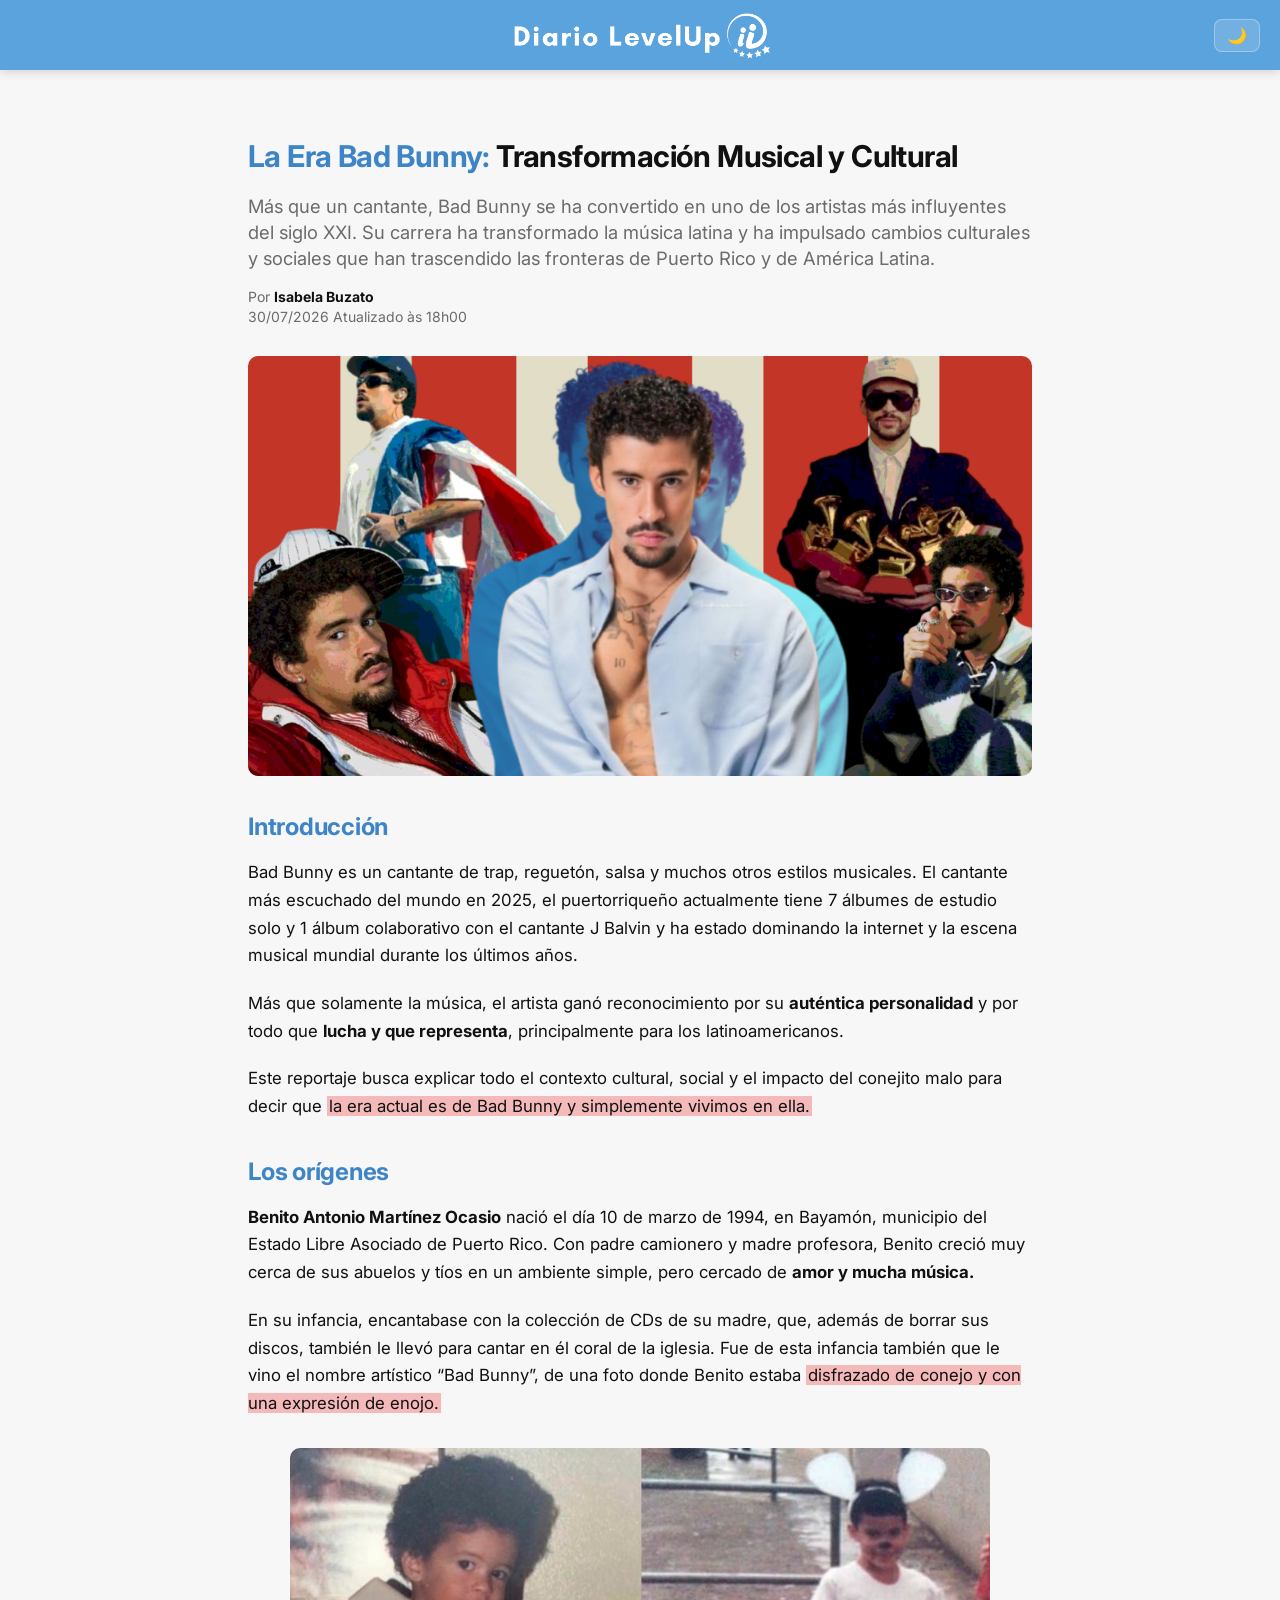
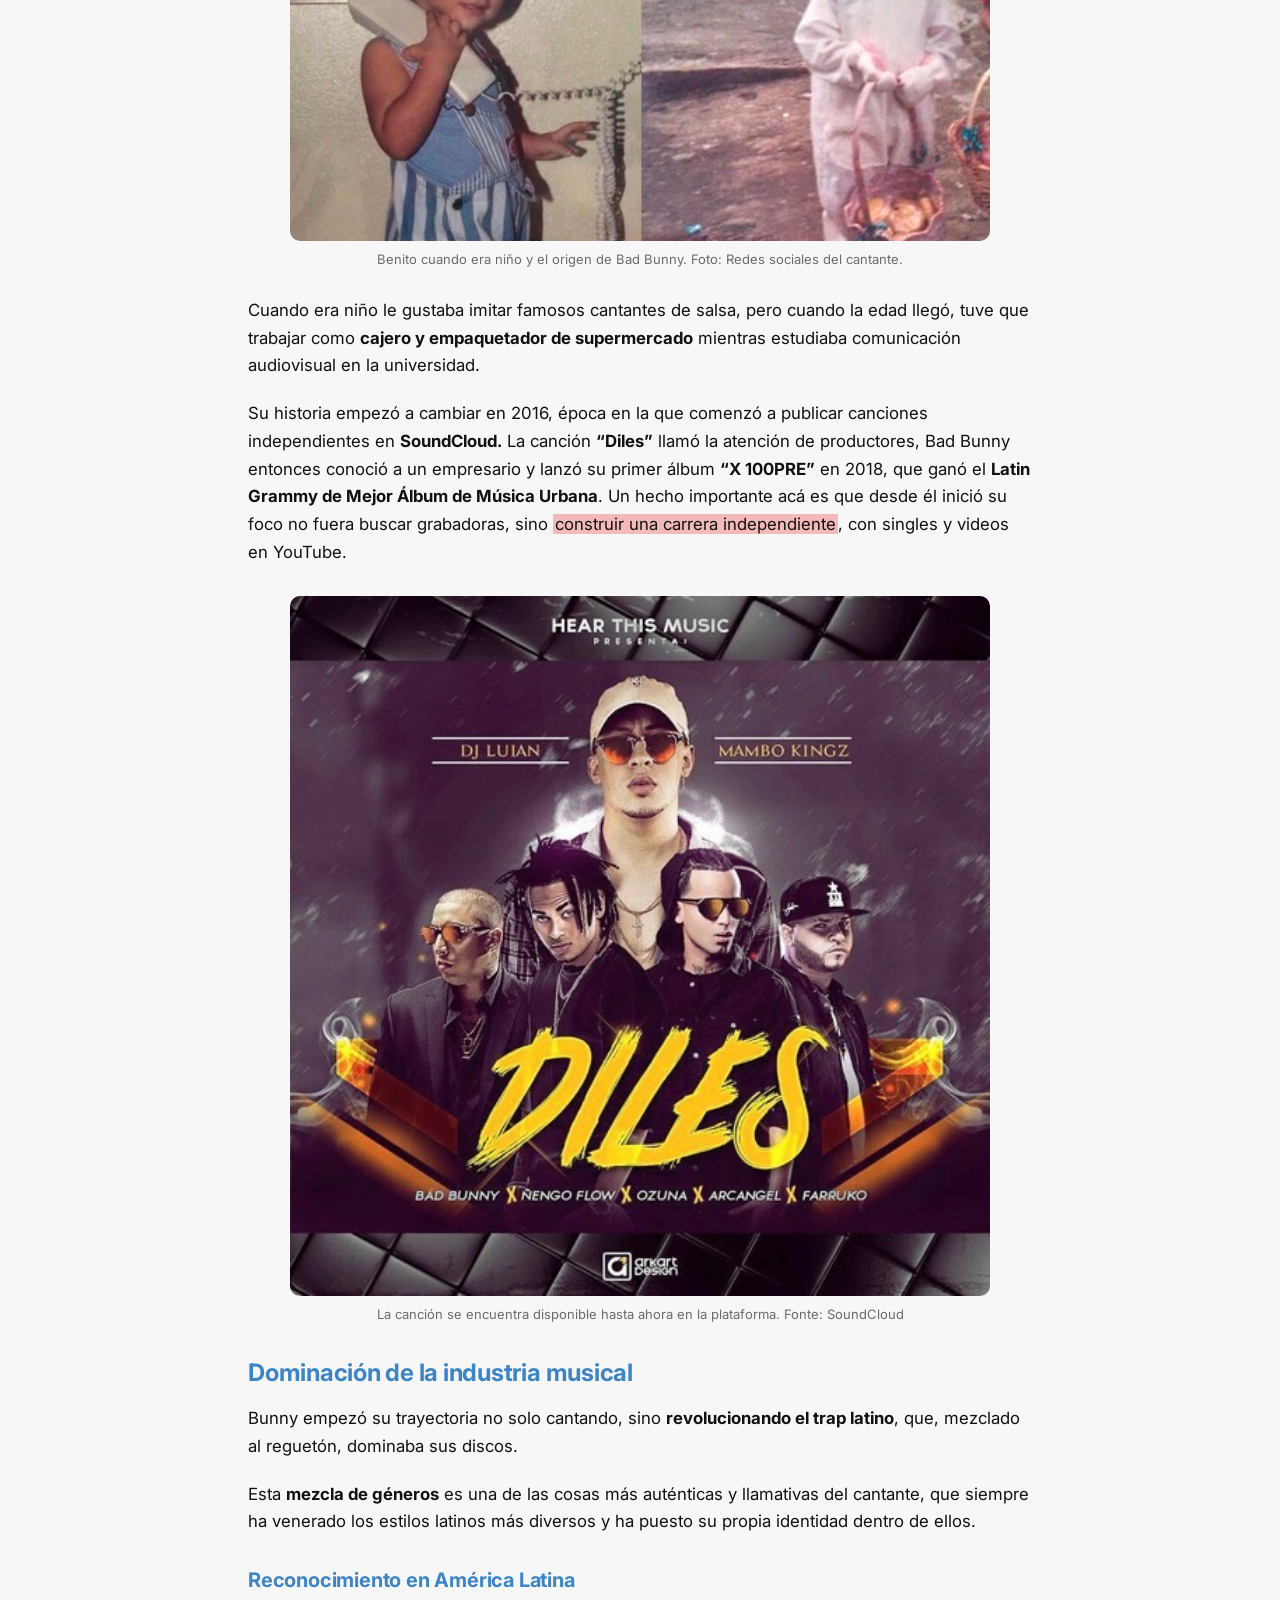
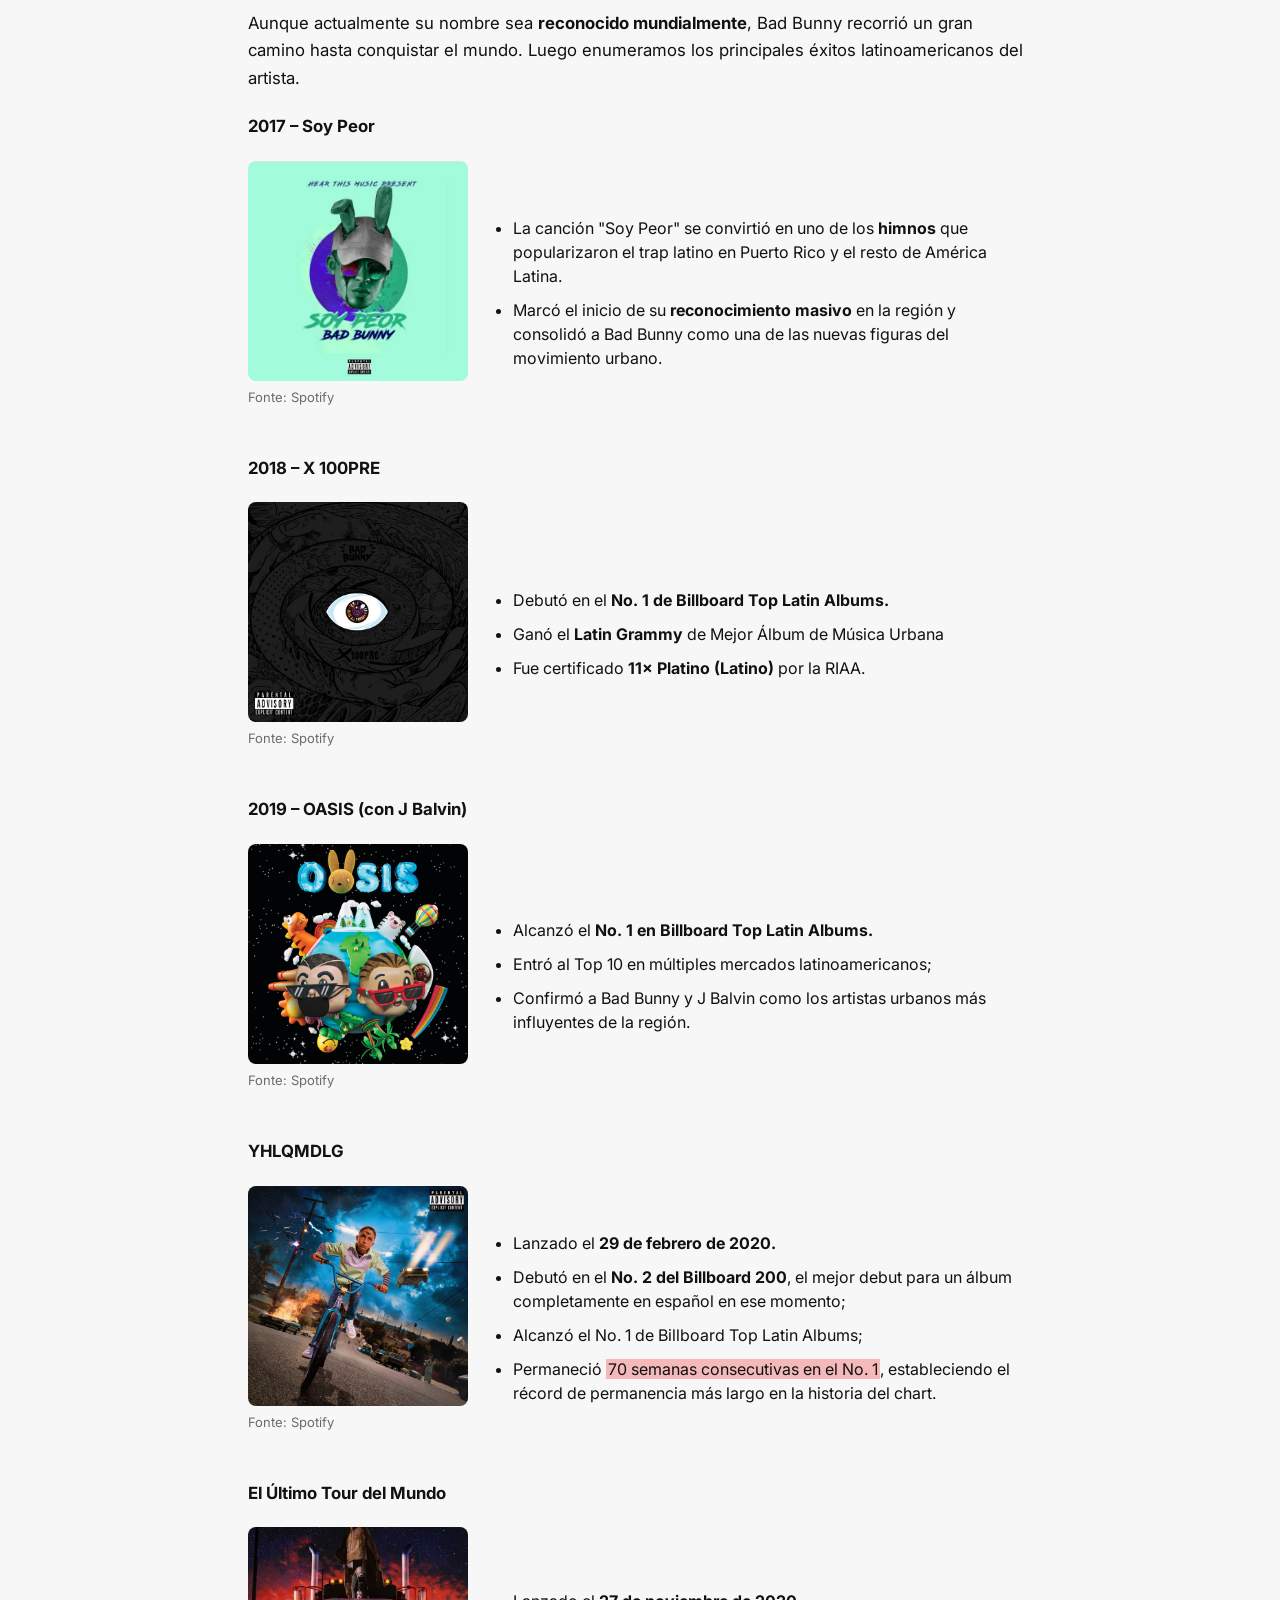
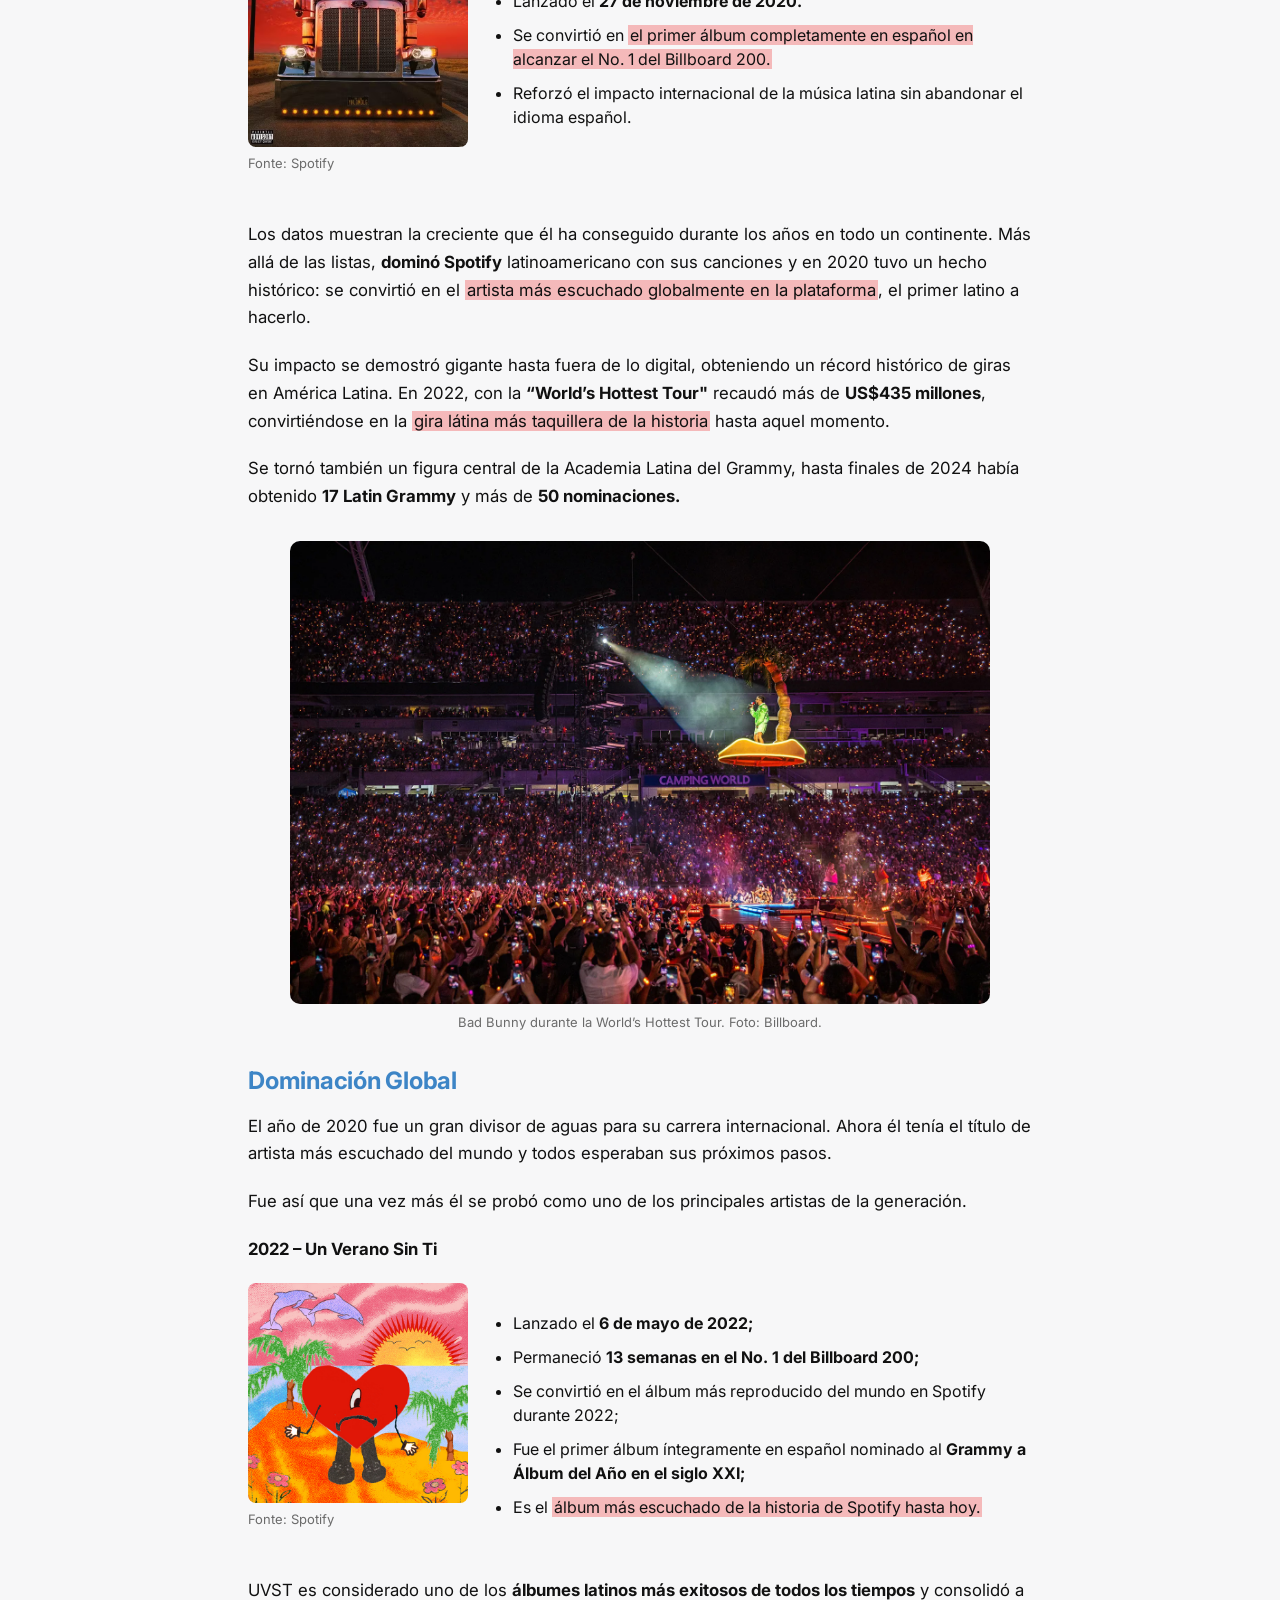
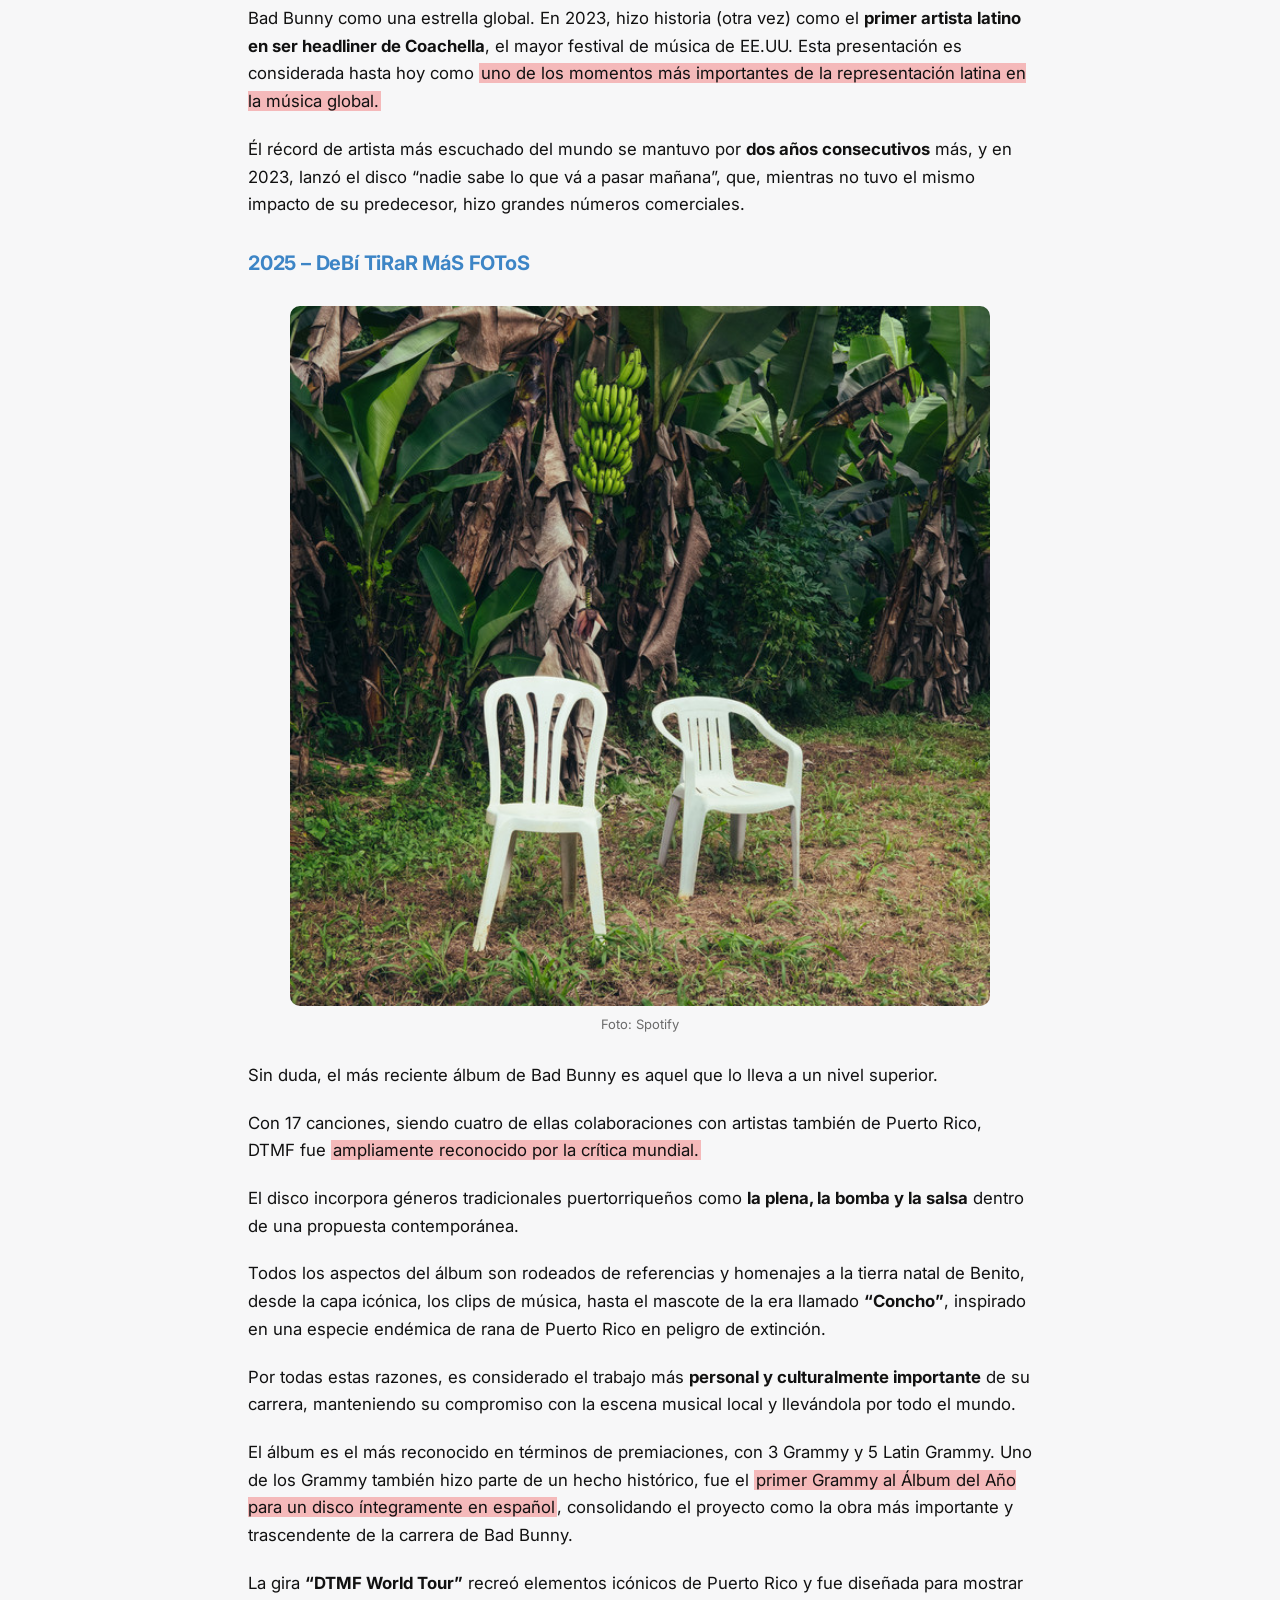
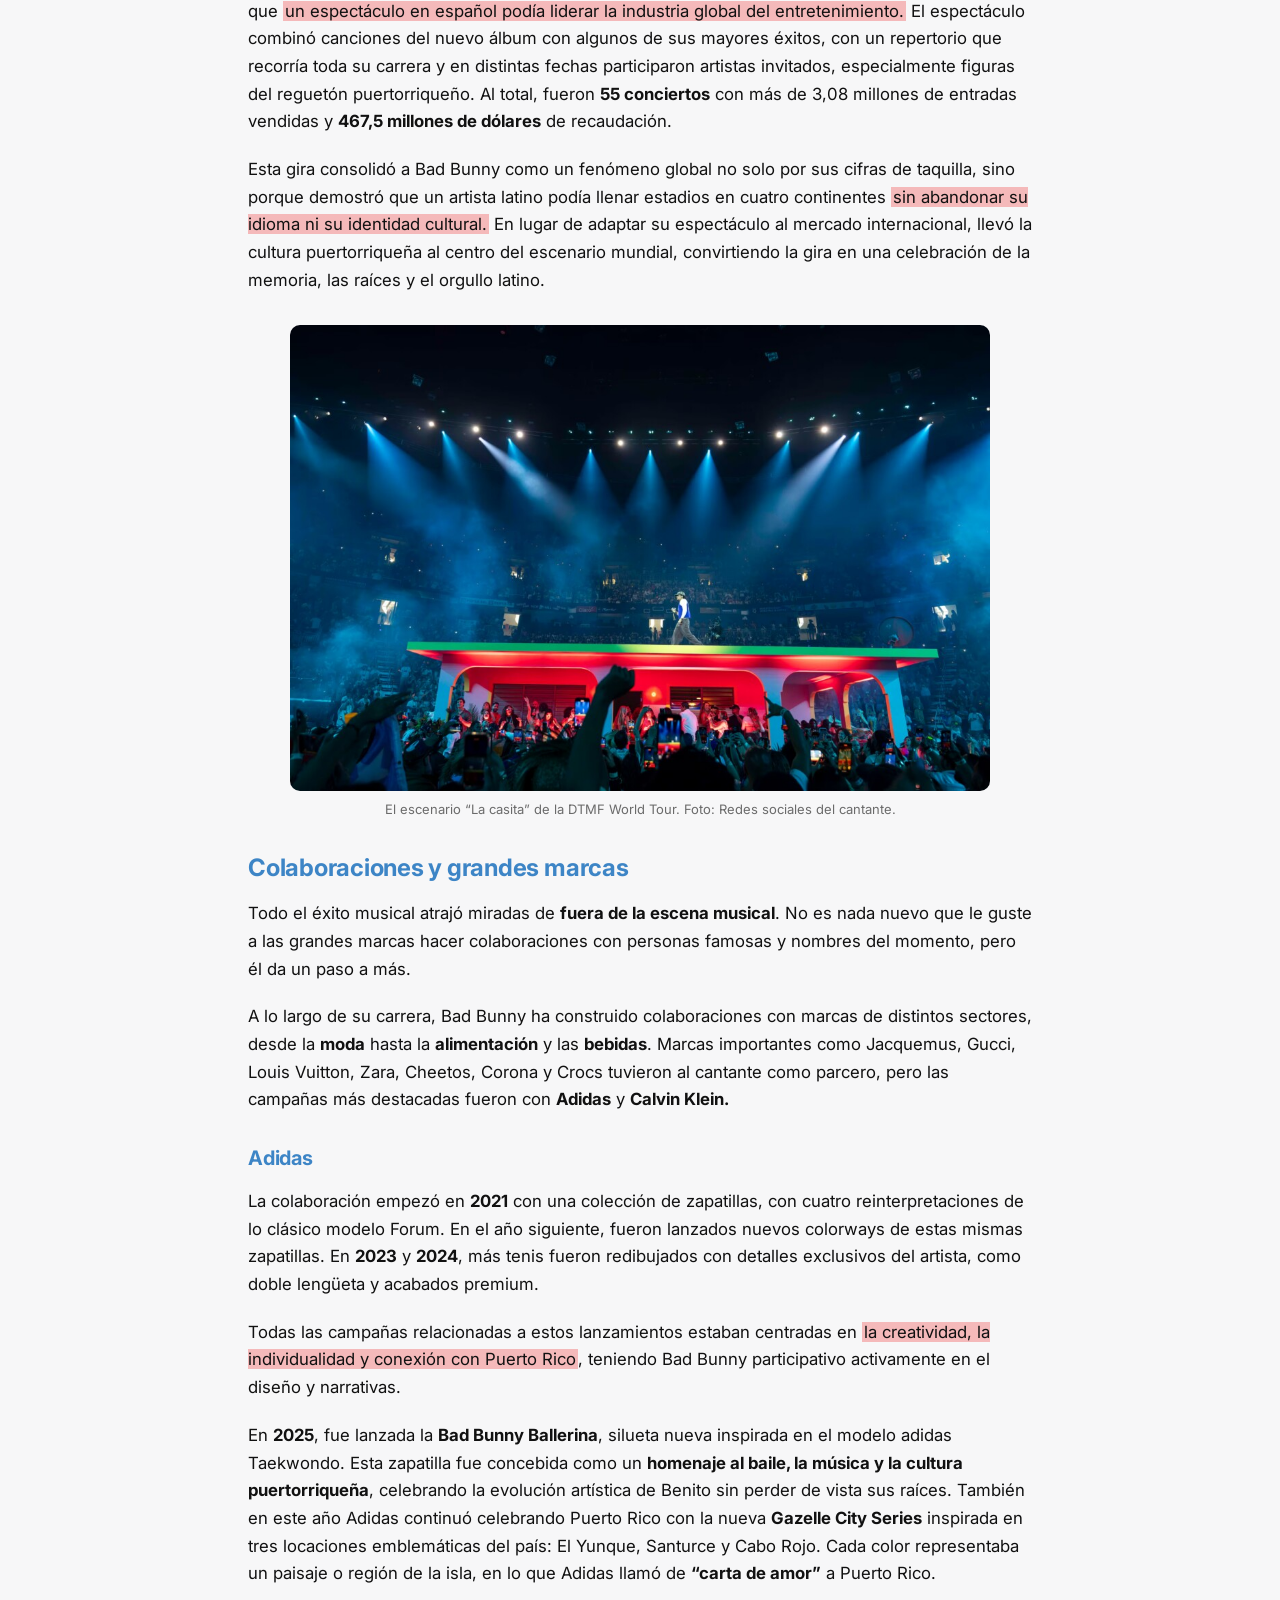
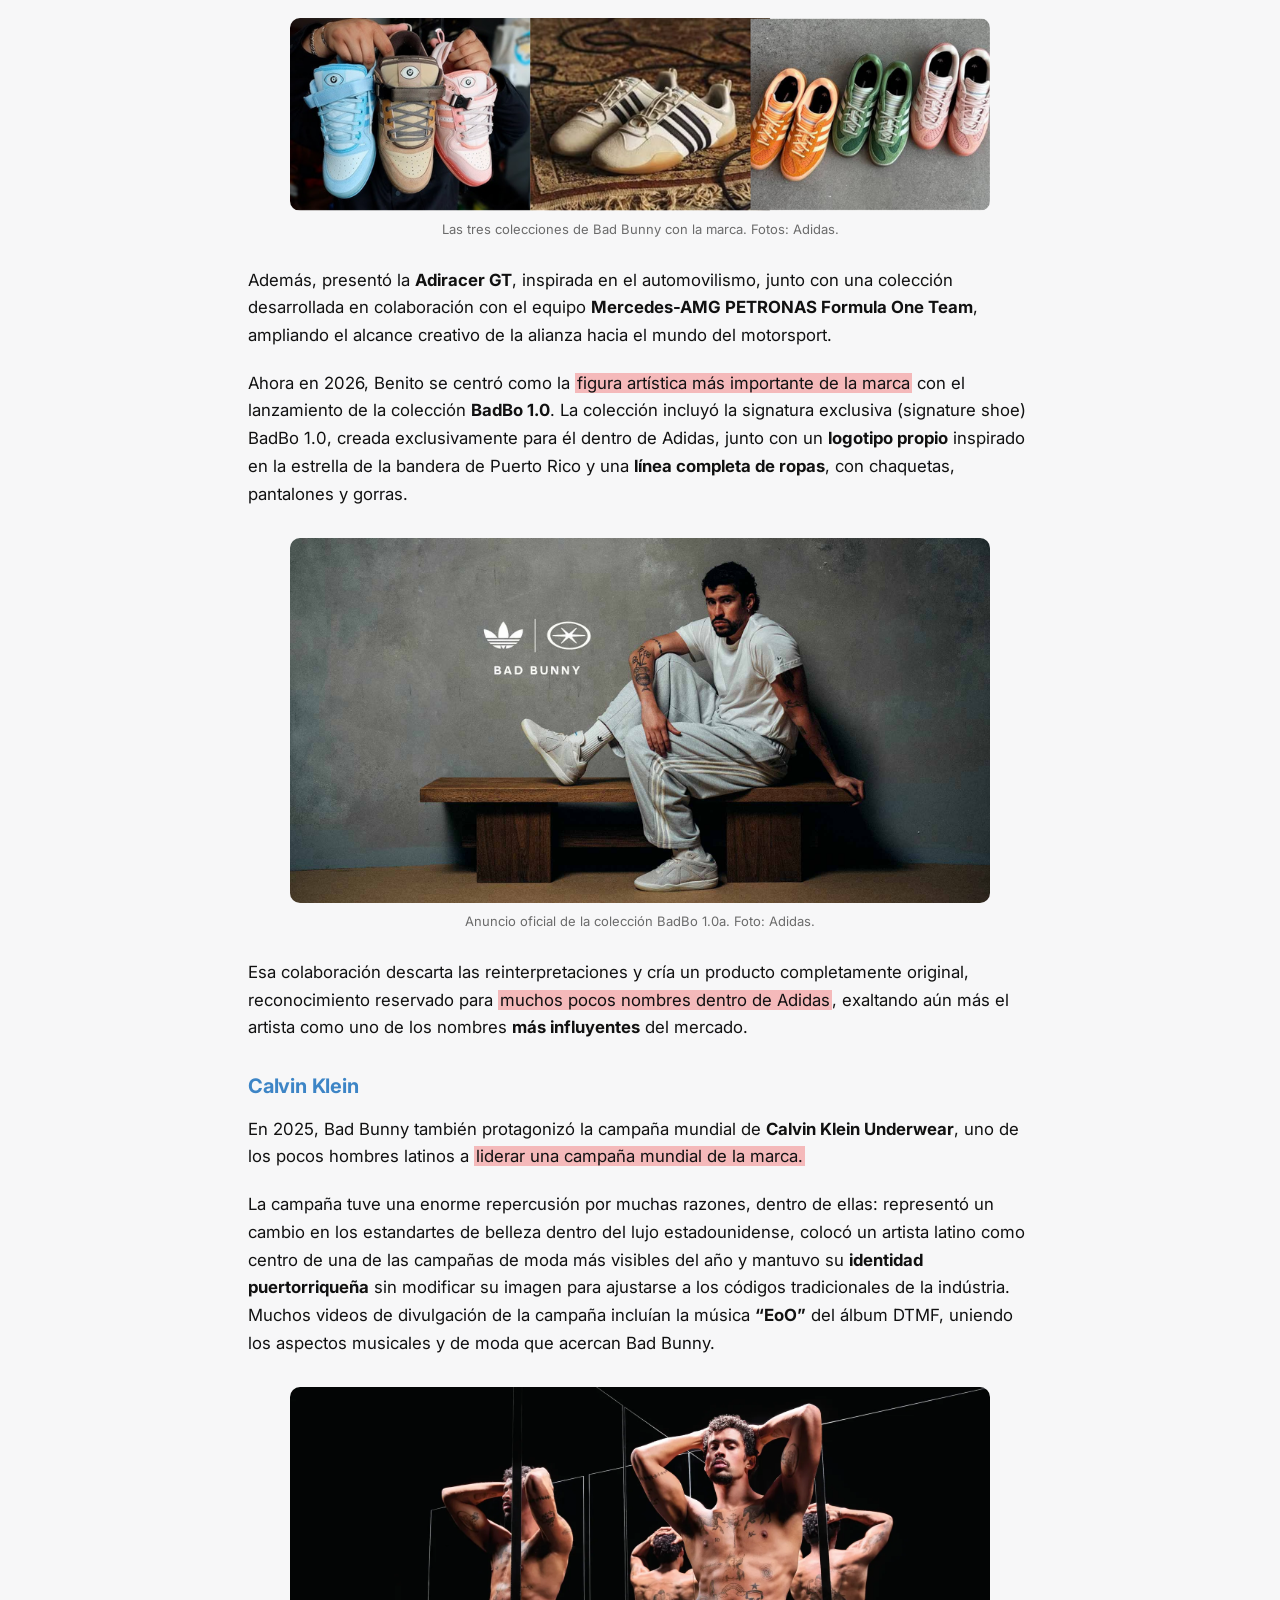
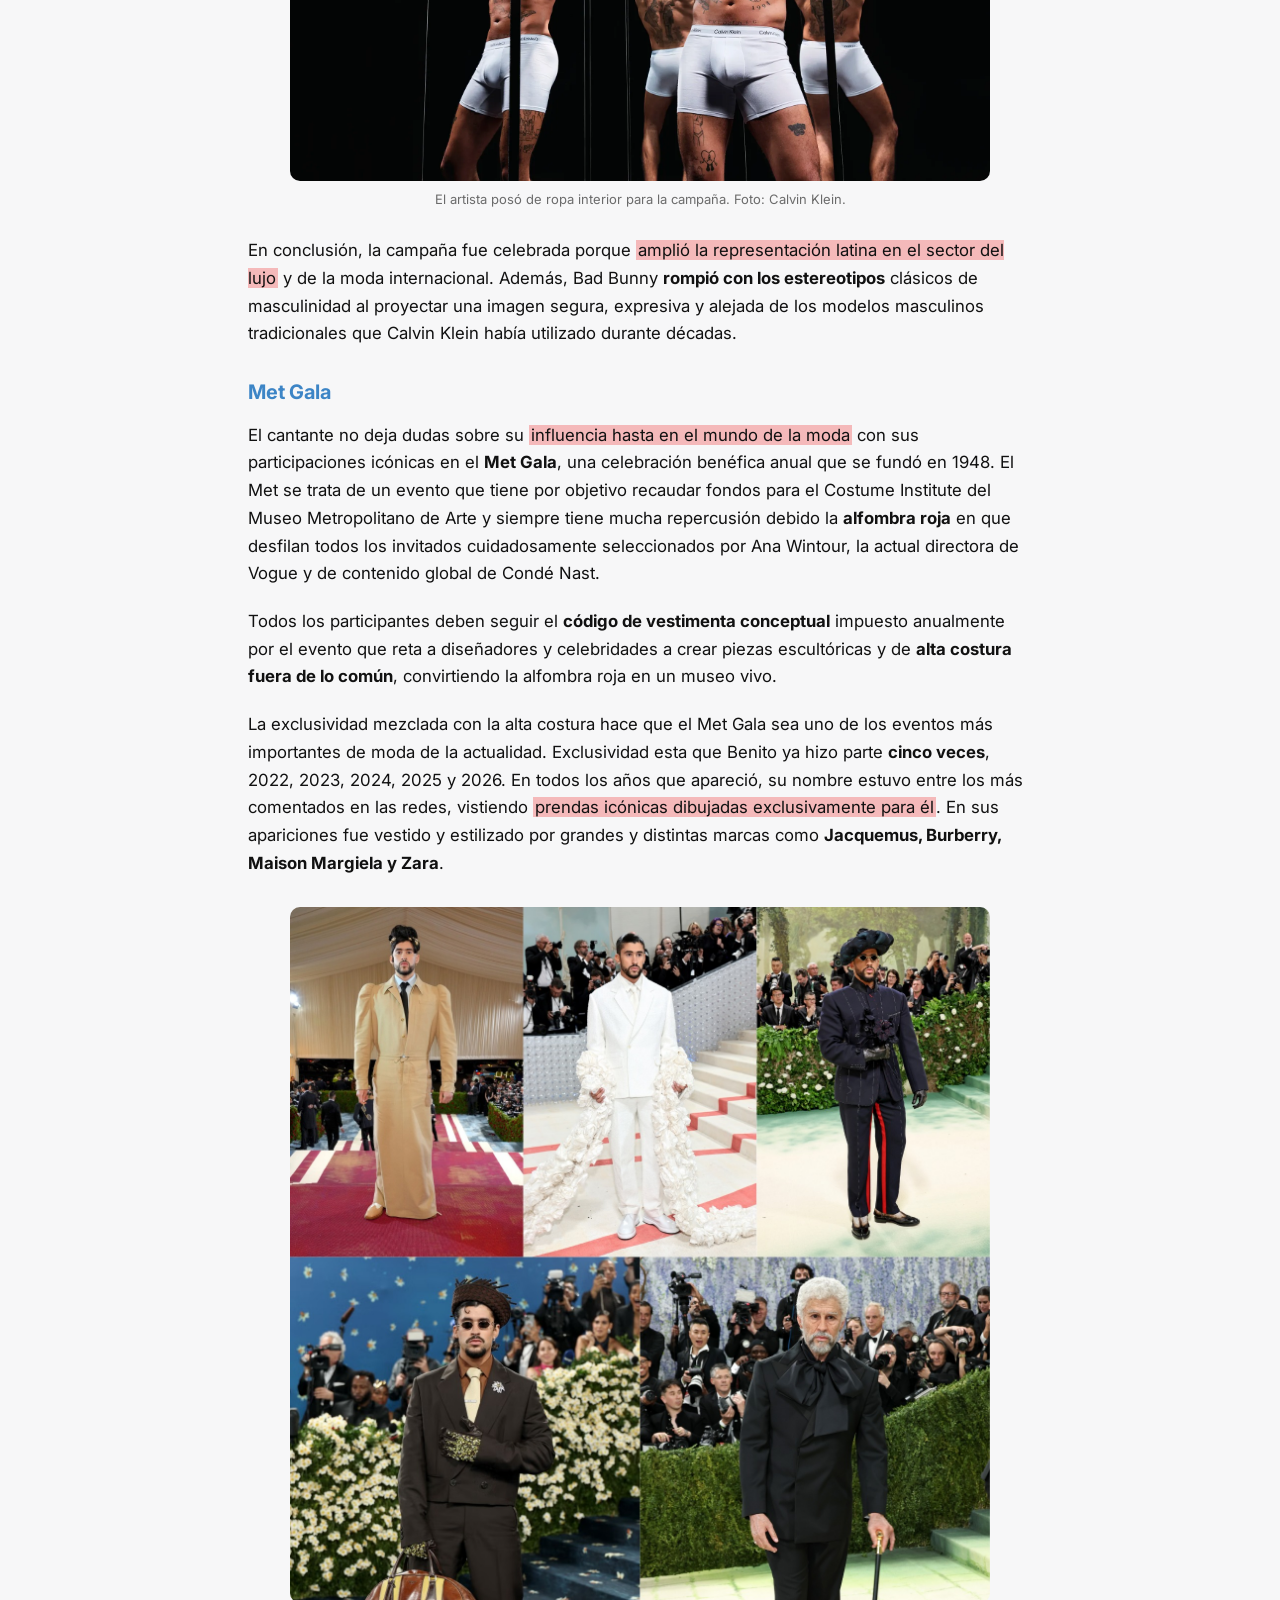
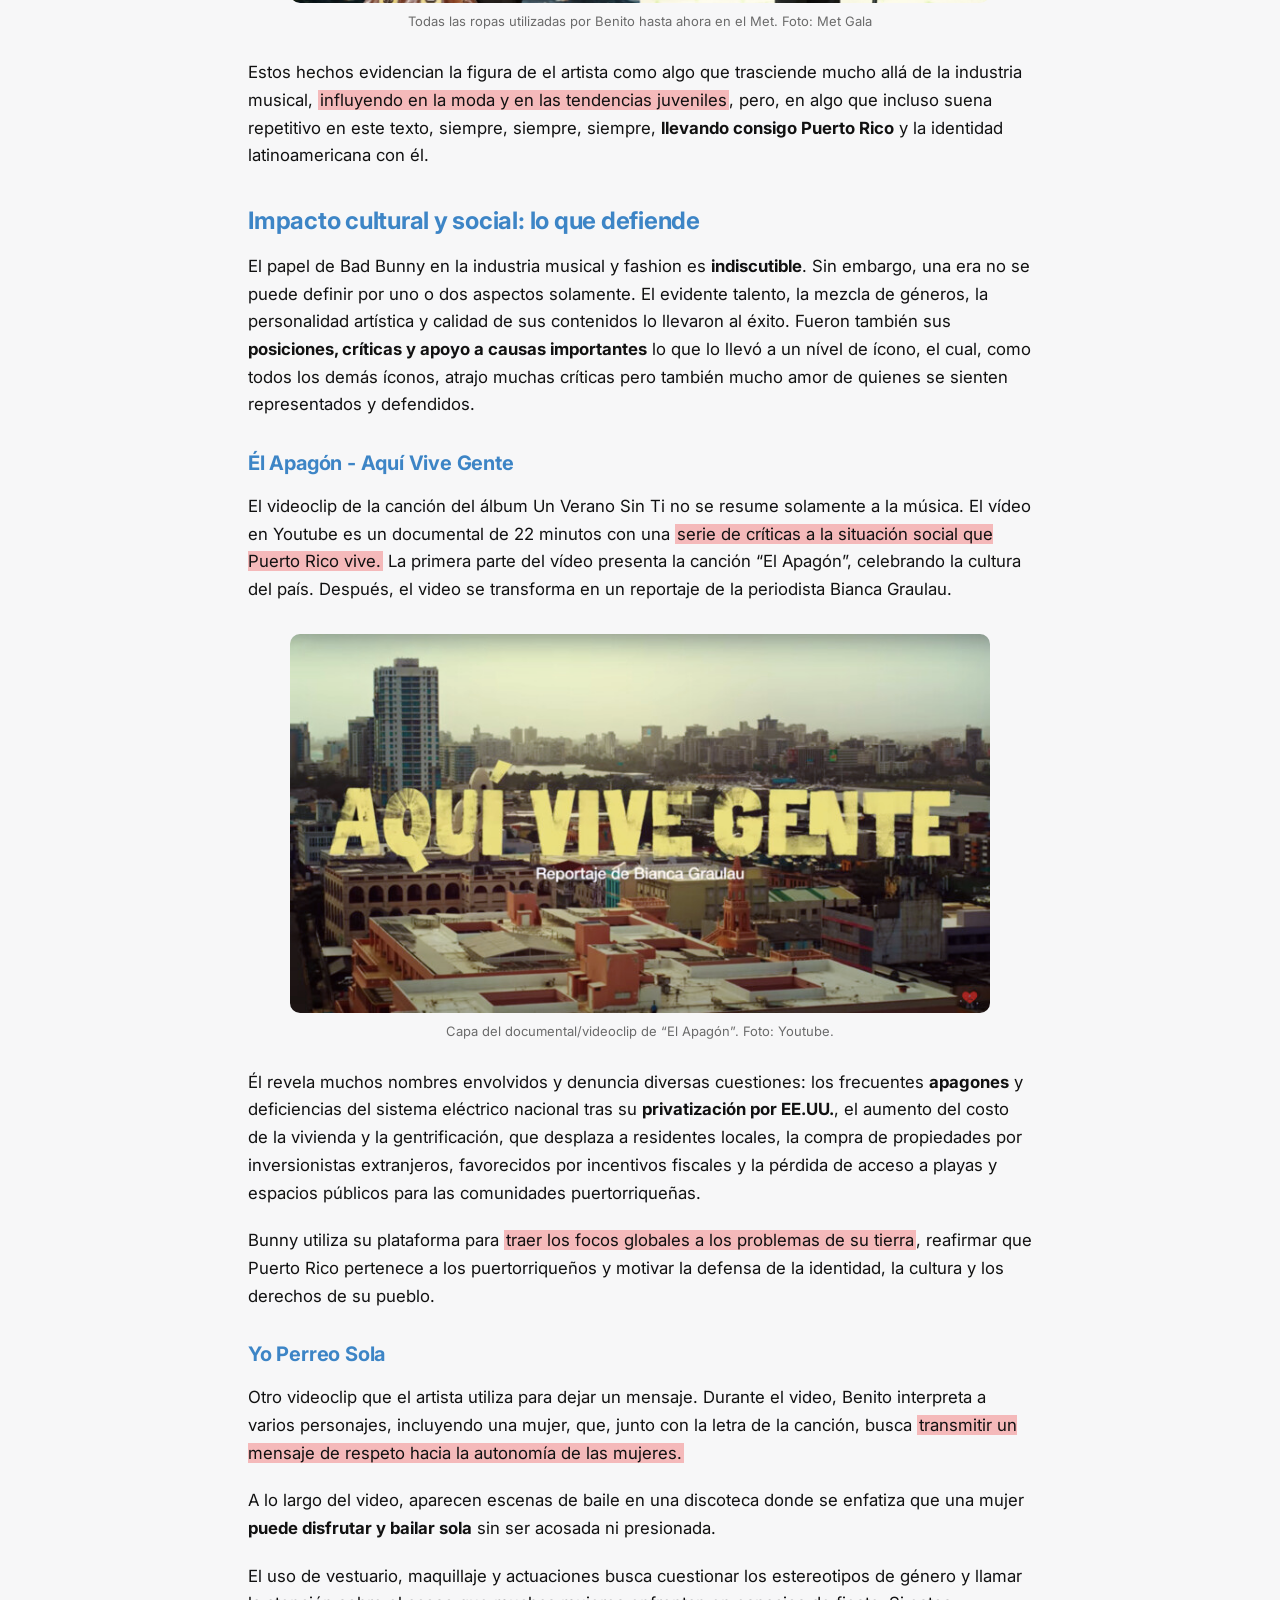
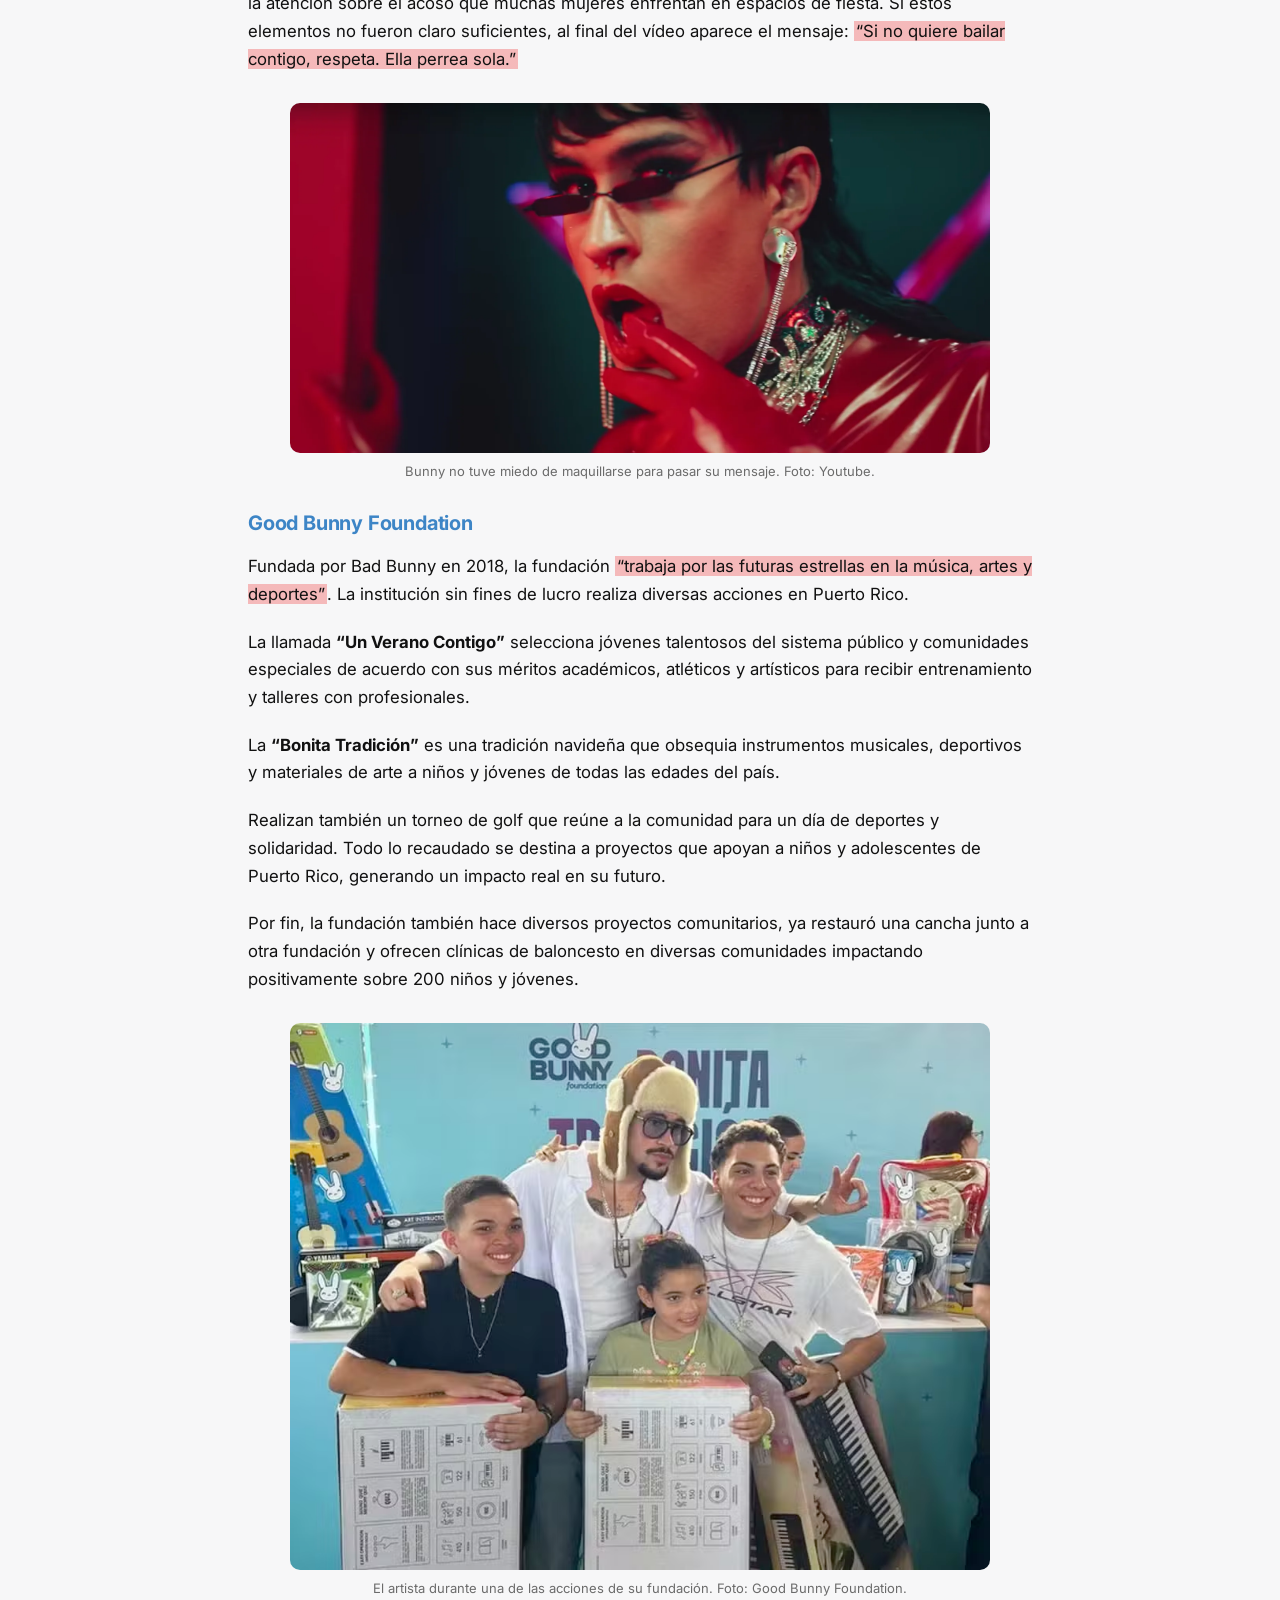
<file: index.html>
<!DOCTYPE html>
<html lang="pt-BR">
<head>
  <meta charset="utf-8" />
  <meta name="viewport" content="width=device-width,initial-scale=1" />
  <title>Diario Level Up</title>

  <link rel="icon" type="image/png" href="imgs/flavicon.png">

  <script>
    (function(){ try { if(localStorage.getItem('theme')==='dark') document.documentElement.classList.add('dark'); } catch(e){} })();
  </script>

  <link rel="stylesheet" href="styles.css" />

  <!-- Metatags Open Graph -->
  <meta property="og:title" content="La Era Bad Bunny: Transformación Musical y Cultural">
  <meta property="og:description" content="Más que un cantante, Bad Bunny se ha convertido en uno de los artistas más influyentes del siglo XXI.">
  <meta property="og:image" content="https://diario-level-up.vercel.app/imgs/capa.png">
  <meta property="og:url" content="https://diario-level-up.vercel.app/">
  <meta property="og:type" content="article">

  <meta name="twitter:card" content="summary_large_image">
  <meta name="twitter:title" content="La Era Bad Bunny: Transformación Musical y Cultural">
  <meta name="twitter:description" content="Más que un cantante, Bad Bunny se ha convertido en uno de los artistas más influyentes del siglo XXI.">
  <meta name="twitter:image" content="https://diario-level-up.vercel.app/imgs/capa.png">
</head>
<body>
  <header class="header">
    <div class="brand">
      <a href="index.html" class="logo-link" aria-label="Ir para a página inicial">
        <img src="imgs/Logo.png" alt="Jornal Backstage" class="header-logo">
      </a>
    </div>

    <button id="themeToggle" class="theme-toggle-btn" aria-label="Alternar tema">🌙</button>
  </header>

  <main class="article">
    <h1 class="title">
      <span class="title-part-1">La Era Bad Bunny:</span> 
      <span class="title-part-2">Transformación Musical y Cultural</span>
    </h1>
    <p class="lead">Más que un cantante, Bad Bunny se ha convertido en uno de los artistas más 
      influyentes del siglo XXI. Su carrera ha transformado la música latina y ha impulsado cambios 
      culturales y sociales que han trascendido las fronteras de Puerto Rico y de América Latina.</p>

    <p class="article-info">
      Por <strong>Isabela Buzato</strong><br>
      30/07/2026 Atualizado às 18h00
    </p>

    <img src="imgs/capa.png" alt="Capa da matéria" class="noticia-img capa-full">
    
    <h2>Introducción </h2>

    <p>Bad Bunny es un cantante de trap, reguetón, salsa y muchos otros estilos musicales. El cantante más escuchado del mundo en 2025, 
      el puertorriqueño actualmente tiene 7 álbumes de estudio solo y 1 álbum colaborativo con el cantante J Balvin y ha 
      estado dominando la internet y la escena musical mundial durante los últimos años.</p>

    <p>Más que solamente la música, el artista ganó reconocimiento por su <strong>auténtica  personalidad</strong> y por todo que 
      <strong>lucha y que representa</strong>, principalmente para los latinoamericanos.</p>

    <p>Este reportaje busca explicar todo el contexto cultural, social y el impacto del conejito malo para decir que 
      <span class="highlight">la era actual es de Bad Bunny y simplemente vivimos en ella.</span></p>

    <h2>Los orígenes</h2>

    <p><strong>Benito Antonio Martínez Ocasio</strong> nació el día 10 de marzo de 1994, en Bayamón, municipio del Estado Libre Asociado 
      de Puerto Rico. Con padre camionero y madre profesora, Benito creció muy cerca de sus abuelos y tíos en un ambiente 
      simple, pero cercado de <strong>amor y mucha música.</strong></p>

    <p>En su infancia, encantabase con la colección de CDs de su madre, que, además de borrar sus discos, también le llevó para 
      cantar en él coral de la iglesia. Fue de esta infancia también que le vino el nombre artístico “Bad Bunny”, de una 
      foto donde Benito estaba <span class="highlight">disfrazado de conejo y con una expresión de enojo.</span></p>

    <figure class="article-image">
    <img src="imgs/bunny_bebe.jpg" alt="Bad Bunny Bebe" class="noticia-img">
    <figcaption>Benito cuando era niño y el origen de Bad Bunny. Foto: Redes sociales del cantante.</figcaption>
    </figure>
    
    <p>Cuando era niño le gustaba imitar famosos cantantes de salsa, pero cuando la edad llegó, tuve que trabajar como <strong>cajero y 
      empaquetador de supermercado</strong> mientras estudiaba comunicación audiovisual en la universidad.</p>
      
    <p>Su historia empezó a cambiar en 2016, época en la que comenzó a publicar canciones independientes en <strong>SoundCloud.</strong> 
      La canción <strong>“Diles”</strong> llamó la atención de productores, Bad Bunny entonces conoció a un empresario y lanzó su primer 
      álbum <strong>“X 100PRE”</strong> en 2018, que ganó el <strong>Latin Grammy de Mejor Álbum de Música Urbana</strong>. Un hecho 
      importante acá es que desde él inició su foco no fuera buscar grabadoras, sino <span class="highlight">construir una carrera 
      independiente</span>, con singles y videos en YouTube.</p>

    <figure class="article-image">
    <img src="imgs/diles.jpg" alt="Capa Diles" class="noticia-img">
    <figcaption>La canción se encuentra disponible hasta ahora en la plataforma. Fonte: SoundCloud</figcaption>
    </figure>

    <h2>Dominación de la industria musical</h2>

    <p>Bunny empezó su trayectoria no solo cantando, sino <strong>revolucionando el trap latino</strong>, que, mezclado al reguetón, 
      dominaba sus discos.</p>

    <p>Esta <strong>mezcla de géneros</strong> es una de las cosas más auténticas y llamativas del cantante, que siempre ha venerado 
      los estilos latinos más diversos y ha puesto su propia identidad dentro de ellos.</p>

    <h3>Reconocimiento en América Latina</h3>

    <p>Aunque actualmente su nombre sea <strong>reconocido mundialmente</strong>, Bad Bunny recorrió un gran camino 
      hasta conquistar el mundo. Luego enumeramos los principales éxitos latinoamericanos del artista.</p>

    <p><strong>2017 – Soy Peor</strong></p>
    <div class="album-container">
      <figure class="article-image figure-side">
        <img src="imgs/soypeor.jpg" alt="Capa Soy Peor" class="noticia-img">
        <figcaption>Fonte: Spotify</figcaption>
      </figure>
      <ul>
        <li>La canción "Soy Peor" se convirtió en uno de los <strong>himnos</strong> que popularizaron el trap latino en Puerto Rico y el resto de América Latina.</li>
        <li>Marcó el inicio de su <strong>reconocimiento masivo</strong> en la región y consolidó a Bad Bunny como una de las nuevas figuras del movimiento urbano.</li>
      </ul>
    </div>

    <p><strong>2018 – X 100PRE</strong></p>
    <div class="album-container">
      <figure class="article-image figure-side">
        <img src="imgs/x100pre.jpg" alt="Capa x100pre" class="noticia-img">
        <figcaption>Fonte: Spotify</figcaption>
      </figure>
      <ul>
        <li>Debutó en el <strong>No. 1 de Billboard Top Latin Albums.</strong></li>
        <li>Ganó el <strong>Latin Grammy</strong> de Mejor Álbum de Música Urbana</li>
        <li>Fue certificado <strong>11× Platino (Latino)</strong> por la RIAA.</li>
      </ul>
    </div>

    <p><strong>2019 – OASIS (con J Balvin)</strong></p>
    <div class="album-container">
      <figure class="article-image figure-side">
        <img src="imgs/oasis.jpg" alt="Capa Oasis" class="noticia-img">
        <figcaption>Fonte: Spotify</figcaption>
      </figure>
      <ul>
        <li>Alcanzó el <strong>No. 1 en Billboard Top Latin Albums.</strong></li>
        <li>Entró al Top 10 en múltiples mercados latinoamericanos;</li>
        <li>Confirmó a Bad Bunny y J Balvin como los artistas urbanos más influyentes de la región.</li>
      </ul>
    </div>

    <p><strong>YHLQMDLG</strong></p>
    <div class="album-container">
      <figure class="article-image figure-side">
        <img src="imgs/YHLQMDLG.jpeg" alt="Capa YHLQMDLG" class="noticia-img">
        <figcaption>Fonte: Spotify</figcaption>
      </figure>
      <ul>
        <li>Lanzado el <strong>29 de febrero de 2020.</strong></li>
        <li>Debutó en el <strong>No. 2 del Billboard 200</strong>, el mejor debut para un álbum completamente en español en ese momento;</li>
        <li>Alcanzó el No. 1 de Billboard Top Latin Albums;</li>
        <li>Permaneció <span class="highlight">70 semanas consecutivas en el No. 1</span>, estableciendo el récord de permanencia más largo en la historia del chart.</li>
      </ul>
    </div>

    <p><strong>El Último Tour del Mundo</strong></p>
    <div class="album-container">
      <figure class="article-image figure-side">
        <img src="imgs/el ultimo tour del mundo.avif" alt="Capa ultimo tour" class="noticia-img">
        <figcaption>Fonte: Spotify</figcaption>
      </figure>
      <ul>
        <li>Lanzado el <strong>27 de noviembre de 2020.</strong></li>
        <li>Se convirtió en <span class="highlight">el primer álbum completamente en español en alcanzar el No. 1 del Billboard 200.</span></li>
        <li>Reforzó el impacto internacional de la música latina sin abandonar el idioma español.</li>
      </ul>
    </div>

    <p>Los datos muestran la creciente que él ha conseguido durante los años en todo un continente. Más allá 
      de las listas, <strong>dominó Spotify</strong> latinoamericano con sus canciones y en 2020 tuvo un hecho 
      histórico: se convirtió en el <span class="highlight">artista más escuchado globalmente en la plataforma</span>, 
      el primer latino a hacerlo.</p>

    <p>Su impacto se demostró gigante hasta fuera de lo digital, obteniendo un récord histórico de giras en América Latina. 
      En 2022, con la <strong>“World’s Hottest Tour"</strong> recaudó más de <strong>US$435 millones</strong>, convirtiéndose 
      en la <span class="highlight">gira látina más taquillera de la historia</span> hasta aquel momento.</p>

    <p>Se tornó también un figura central de la Academia Latina del Grammy, hasta finales de 2024 había obtenido 
      <strong>17 Latin Grammy</strong> y más de <strong>50 nominaciones.</strong></p>

    <figure class="article-image">
    <img src="imgs/worldshottest tour.webp" alt="World Hottest Tour" class="noticia-img">
    <figcaption>Bad Bunny durante la World’s Hottest Tour. Foto: Billboard.</figcaption>
    </figure>

    <h2>Dominación Global</h2>

    <p>El año de 2020 fue un gran divisor de aguas para su carrera internacional. Ahora él tenía el título de artista más 
      escuchado del mundo y todos esperaban sus próximos pasos.</p>

    <p>Fue así que una vez más él se probó como uno de los principales artistas de la generación.</p>

    <p><strong>2022 – Un Verano Sin Ti</strong></p>
    <div class="album-container">
      <figure class="article-image">
        <img src="imgs/uvst.jpeg" alt="Capa un verano sin ti" class="noticia-img">
        <figcaption>Fonte: Spotify</figcaption>
      </figure>
      <ul>
        <li>Lanzado el <strong>6 de mayo de 2022;</strong></li>
        <li>Permaneció <strong>13 semanas en el No. 1 del Billboard 200;</strong></li>
        <li>Se convirtió en el álbum más reproducido del mundo en Spotify durante 2022;</li>
        <li>Fue el primer álbum íntegramente en español nominado al <strong>Grammy a Álbum del Año en el siglo XXI;</strong></li>
        <li>Es el <span class="highlight">álbum más escuchado de la historia de Spotify hasta hoy.</span></li>
      </ul>
    </div>

    <p>UVST es considerado uno de los <strong>álbumes latinos más exitosos de todos los tiempos</strong> y consolidó a Bad Bunny 
      como una estrella global. En 2023, hizo historia (otra vez) como el <strong>primer artista latino en ser headliner de 
      Coachella</strong>, el mayor festival de música de EE.UU. Esta presentación es considerada hasta 
      hoy como <span class="highlight">uno de los momentos más importantes de la representación latina en la música global.</span></p>
    
    <p>Él récord de artista más escuchado del mundo se mantuvo por <strong>dos años consecutivos</strong> más, y en 2023, 
      lanzó el disco “nadie sabe lo que vá a pasar mañana”, que, mientras no tuvo el mismo impacto de su predecesor, hizo 
      grandes números comerciales.</p>

    <h3>2025 – DeBí TiRaR MáS FOToS</h3>

    <figure class="article-image">
    <img src="imgs/dtmf.jpeg" alt="Capa debi tirar mas fotos" class="noticia-img">
    <figcaption>Foto: Spotify</figcaption>
    </figure>

    <p>Sin duda, el más reciente álbum de Bad Bunny es aquel que lo lleva a un nivel superior.</p>

    <p>Con 17 canciones, siendo cuatro de ellas colaboraciones con artistas también de Puerto Rico, 
      DTMF fue <span class="highlight">ampliamente reconocido por la crítica mundial.</span></p>

    <p>El disco incorpora géneros tradicionales puertorriqueños como <strong>la plena, la bomba y la salsa</strong> 
      dentro de una propuesta contemporánea. </p>

    <p>Todos los aspectos del álbum son rodeados de referencias y homenajes a la tierra natal de Benito, 
      desde la capa icónica, los clips de música, hasta el mascote de la era llamado <strong>“Concho”</strong>, 
      inspirado en una especie endémica de rana de Puerto Rico en peligro de extinción.</p>
   
    <p>Por todas estas razones, es considerado el trabajo más <strong>personal y culturalmente importante</strong> de su carrera, 
      manteniendo su compromiso con la escena musical local y llevándola por todo el mundo.</p>
      
    <p>El álbum es el más reconocido en términos de premiaciones, con 3 Grammy y 5 Latin Grammy. Uno de los Grammy también 
      hizo parte de un hecho histórico, fue el <span class="highlight">primer Grammy al Álbum del Año para un disco íntegramente 
      en español</span>, consolidando el proyecto como la obra más importante y trascendente de la carrera de Bad Bunny.</p>
    
    <p>La gira <strong>“DTMF World Tour”</strong> recreó elementos icónicos de Puerto Rico y fue diseñada para mostrar 
      que <span class="highlight">un espectáculo en español podía liderar la industria global del entretenimiento.</span> 
      El espectáculo combinó canciones del nuevo álbum con algunos de sus mayores éxitos, con un repertorio que recorría toda su 
      carrera y en distintas fechas participaron artistas invitados, especialmente figuras del reguetón puertorriqueño. Al total, fueron <strong>55 conciertos</strong> con más de 3,08 millones de entradas vendidas y <strong>467,5 millones de dólares</strong> 
      de recaudación.</p>
    
    <p>Esta gira consolidó a Bad Bunny como un fenómeno global no solo por sus cifras de taquilla, sino porque demostró que un artista latino 
      podía llenar estadios en cuatro continentes <span class="highlight">sin abandonar su idioma ni su identidad cultural.</span> En lugar 
      de adaptar su espectáculo al mercado internacional, llevó la cultura puertorriqueña al centro del escenario mundial, convirtiendo la 
      gira en una celebración de la memoria, las raíces y el orgullo latino.</p>

    <figure class="article-image">
    <img src="imgs/dtmf.jpg" alt="la casita" class="noticia-img">
    <figcaption>El escenario “La casita” de la DTMF World Tour. Foto: Redes sociales del cantante.</figcaption>
    </figure>

    <h2>Colaboraciones y grandes marcas</h2>

    <p>Todo el éxito musical atrajó miradas de <strong>fuera de la escena musical</strong>. No es nada nuevo que le guste a las grandes marcas 
      hacer colaboraciones con personas famosas y nombres del momento, pero él da un paso a más.</p>

    <p>A lo largo de su carrera, Bad Bunny ha construido colaboraciones con marcas de distintos sectores, desde la <strong>moda</strong> hasta 
      la <strong>alimentación</strong> y las <strong>bebidas</strong>. Marcas importantes como Jacquemus, Gucci, Louis Vuitton, Zara, Cheetos, 
      Corona y Crocs tuvieron al cantante como parcero, pero las campañas más destacadas fueron con <strong>Adidas</strong> y <strong>Calvin Klein.</strong></p>

    <h3>Adidas</h3>
    
    <p>La colaboración empezó en <strong>2021</strong> con una colección de zapatillas, con cuatro reinterpretaciones de lo clásico modelo Forum. 
      En el año siguiente, fueron lanzados nuevos colorways de estas mismas zapatillas. En <strong>2023</strong> y <strong>2024</strong>, más tenis 
      fueron redibujados con detalles exclusivos del artista, como doble lengüeta y acabados premium.</p>

    <p>Todas las campañas relacionadas a estos lanzamientos estaban centradas en <span class="highlight">la creatividad, la individualidad y 
      conexión con Puerto Rico</span>, teniendo Bad Bunny participativo activamente en el diseño y narrativas.</p>

    <p>En <strong>2025</strong>, fue lanzada la <strong>Bad Bunny Ballerina</strong>, silueta nueva inspirada en el modelo adidas Taekwondo. Esta zapatilla fue concebida como 
      un <strong>homenaje al baile, la música y la cultura puertorriqueña</strong>, celebrando la evolución artística de Benito sin perder de vista sus raíces. También en este 
      año Adidas continuó celebrando Puerto Rico con la nueva <strong>Gazelle City Series</strong> inspirada en tres locaciones emblemáticas del país: El Yunque, Santurce y Cabo 
      Rojo. Cada color representaba un paisaje o región de la isla, en lo que Adidas llamó de <strong>“carta de amor”</strong> a Puerto Rico. </p>

    <figure class="article-image">
    <img src="imgs/adidas_badbunny.png" alt="adidas badbunny" class="noticia-img">
    <figcaption>Las tres colecciones de Bad Bunny con la marca. Fotos: Adidas.</figcaption>
    </figure>

    <p>Además, presentó la <strong>Adiracer GT</strong>, inspirada en el automovilismo, junto con una colección desarrollada en colaboración con el 
      equipo <strong>Mercedes-AMG PETRONAS Formula One Team</strong>, ampliando el alcance creativo de la alianza hacia el mundo del motorsport.</p>

    <p>Ahora en 2026, Benito se centró como la <span class="highlight">figura artística más importante de la marca</span> con el lanzamiento de la colección <strong>BadBo 1.0</strong>. 
      La colección incluyó la signatura exclusiva (signature shoe) BadBo 1.0, creada exclusivamente para él dentro de Adidas, junto con un <strong>logotipo propio</strong> 
      inspirado en la estrella de la bandera de Puerto Rico y una <strong>línea completa de ropas</strong>, con chaquetas, pantalones y gorras.</p>

    <figure class="article-image">
    <img src="imgs/badbo_adidas.jpg" alt="badbo" class="noticia-img">
    <figcaption>Anuncio oficial de la colección BadBo 1.0a. Foto: Adidas.</figcaption>
    </figure>

    <p>Esa colaboración descarta las reinterpretaciones y cría un producto completamente original, reconocimiento reservado 
      para <span class="highlight">muchos pocos nombres dentro de Adidas</span>, exaltando aún más el artista como uno de los nombres <strong>más influyentes</strong> del mercado.</p>

    <h3>Calvin Klein</h3>
    
    <p>En 2025, Bad Bunny también protagonizó la campaña mundial de <strong>Calvin Klein Underwear</strong>, uno de los pocos 
      hombres latinos a <span class="highlight">liderar una campaña mundial de la marca.</span></p>

    <p>La campaña tuve una enorme repercusión por muchas razones, dentro de ellas: representó un cambio en los estandartes de belleza dentro del lujo estadounidense, 
      colocó un artista latino como centro de una de las campañas de moda más visibles del año y mantuvo su <strong>identidad puertorriqueña</strong> sin modificar su 
      imagen para ajustarse a los códigos tradicionales de la indústria. Muchos videos de divulgación de la campaña incluían la música <strong>“EoO”</strong> del álbum DTMF, 
      uniendo los aspectos musicales y de moda que acercan Bad Bunny.</p>

    <figure class="article-image">
    <img src="imgs/calvinklein.webp" alt="Calvin Klein" class="noticia-img">
    <figcaption>El artista posó de ropa interior para la campaña. Foto: Calvin Klein.</figcaption>
    </figure>

    <p>En conclusión, la campaña fue celebrada porque <span class="highlight">amplió la representación latina en el sector del lujo</span> y de la moda internacional. Además, 
      Bad Bunny <strong>rompió con los estereotipos</strong> clásicos de masculinidad al proyectar una imagen segura, expresiva y alejada de los modelos masculinos tradicionales 
      que Calvin Klein había utilizado durante décadas.</p>

    <h3>Met Gala</h3>

    <p>El cantante no deja dudas sobre su <span class="highlight">influencia hasta en el mundo de la moda</span> con sus participaciones icónicas en 
      el <strong>Met Gala</strong>, una celebración benéfica anual que se fundó en 1948. El Met se trata de un evento que tiene por objetivo recaudar 
      fondos para el Costume Institute del Museo Metropolitano de Arte y siempre tiene mucha repercusión debido la <strong>alfombra roja</strong> en que 
      desfilan todos los invitados cuidadosamente seleccionados por Ana Wintour, la actual directora de Vogue y de contenido global de Condé Nast.</p>

    <p>Todos los participantes deben seguir el <strong>código de vestimenta conceptual</strong> impuesto anualmente por el evento que reta a diseñadores y 
      celebridades a crear piezas escultóricas y de <strong>alta costura fuera de lo común</strong>, convirtiendo la alfombra roja en un museo vivo.</p>

    <p>La exclusividad mezclada con la alta costura hace que el Met Gala sea uno de los eventos más importantes de moda de la actualidad. Exclusividad 
      esta que Benito ya hizo parte <strong>cinco veces</strong>, 2022, 2023, 2024, 2025 y 2026. En todos los años que apareció, su nombre estuvo entre 
      los más comentados en las redes, vistiendo <span class="highlight">prendas icónicas dibujadas exclusivamente para él</span>. En sus 
      apariciones fue vestido y estilizado por grandes y distintas marcas como <strong>Jacquemus, Burberry, Maison Margiela y Zara</strong>.</p>

    <figure class="article-image">
    <img src="imgs/MET_GALA.jpeg" alt="MetGala" class="noticia-img">
    <figcaption>Todas las ropas utilizadas por Benito hasta ahora en el Met. Foto: Met Gala</figcaption>
    </figure>

    <p>Estos hechos evidencian la figura de el artista como algo que trasciende mucho allá de la industria musical, <span class="highlight">influyendo 
      en la moda y en las tendencias juveniles</span>, pero, en algo que incluso suena repetitivo en este texto, siempre, siempre, siempre, 
      <strong>llevando consigo Puerto Rico</strong> y la identidad latinoamericana con él.</p>

    <h2>Impacto cultural y social: lo que defiende</h2>

    <p>El papel de Bad Bunny en la industria musical y fashion es <strong>indiscutible</strong>. Sin embargo, una era no se puede definir por uno o 
      dos aspectos solamente. El evidente talento, la mezcla de géneros, la personalidad artística y calidad de sus contenidos lo llevaron al éxito. 
      Fueron también sus <strong>posiciones, críticas y apoyo a causas importantes</strong> lo que lo llevó a un nível de ícono, el cual, como todos 
      los demás íconos, atrajo muchas críticas pero también mucho amor de quienes se sienten representados y defendidos.</p>

    <h3>Él Apagón - Aquí Vive Gente</h3>

    <p>El videoclip de la canción del álbum Un Verano Sin Ti no se resume solamente a la música. El vídeo en Youtube es un documental de 22 minutos 
      con una <span class="highlight">serie de críticas a la situación social que Puerto Rico vive.</span> La primera parte del vídeo presenta la 
      canción “El Apagón”, celebrando la cultura del país. Después, el video se transforma en un reportaje de la periodista Bianca Graulau.</p>

    <figure class="article-image">
    <img src="imgs/el apagon.jpg" alt="Capa Soy Peor" class="noticia-img">
    <figcaption>Capa del documental/videoclip de “El Apagón”. Foto: Youtube.</figcaption>
    </figure>

    <p>Él revela muchos nombres envolvidos y denuncia diversas cuestiones: los frecuentes <strong>apagones</strong> y deficiencias del 
      sistema eléctrico nacional tras su <strong>privatización por EE.UU.</strong>, el aumento del costo de la vivienda y la gentrificación, que desplaza a residentes locales, 
      la compra de propiedades por inversionistas extranjeros, favorecidos por incentivos fiscales y la pérdida de acceso a playas y espacios públicos para las comunidades puertorriqueñas.</p>

    <p>Bunny utiliza su plataforma para <span class="highlight">traer los focos globales a los problemas de su tierra</span>, reafirmar que Puerto Rico pertenece a los puertorriqueños y 
      motivar la defensa de la identidad, la cultura y los derechos de su pueblo.</p>
    
    <h3>Yo Perreo Sola</h3>

    <p>Otro videoclip que el artista utiliza para dejar un mensaje. Durante el video, Benito interpreta a varios personajes, incluyendo una mujer, que, junto con la letra de 
      la canción, busca <span class="highlight">transmitir un mensaje de respeto hacia la autonomía de las mujeres.</span></p>

    <p>A lo largo del video, aparecen escenas de baile en una discoteca donde se enfatiza que una mujer <strong>puede disfrutar y bailar sola</strong> sin ser acosada ni presionada.</p>

    <p>El uso de vestuario, maquillaje y actuaciones busca cuestionar los estereotipos de género y llamar la atención sobre el acoso que muchas mujeres enfrentan en espacios de fiesta. 
      Si estos elementos no fueron claro suficientes, al final del vídeo aparece el mensaje: <span class="highlight">“Si no quiere bailar contigo, respeta. Ella perrea sola.”</span></p>

    <figure class="article-image">
    <img src="imgs/yo perreo sola.webp" alt="yo perreo" class="noticia-img">
    <figcaption>Bunny no tuve miedo de maquillarse para pasar su mensaje. Foto: Youtube.</figcaption>
    </figure>

    <h3>Good Bunny Foundation</h3>

    <p>Fundada por Bad Bunny en 2018, la fundación <span class="highlight">“trabaja por las futuras estrellas en la música, artes y deportes”</span>. La institución sin fines de lucro 
      realiza diversas acciones en Puerto Rico.</p>

    <p>La llamada <strong>“Un Verano Contigo”</strong> selecciona jóvenes talentosos del sistema público y comunidades especiales de acuerdo con sus méritos académicos, atléticos y 
      artísticos para recibir entrenamiento y talleres con profesionales. </p>

    <p>La <strong>“Bonita Tradición”</strong> es una tradición navideña que obsequia instrumentos musicales, deportivos y materiales de arte a niños y jóvenes de todas las edades del país.</p>
    
    <p>Realizan también un torneo de golf que reúne a la comunidad para un día de deportes y solidaridad. Todo lo recaudado se destina a proyectos que apoyan a niños y 
      adolescentes de Puerto Rico, generando un impacto real en su futuro.</p>

    <p>Por fin, la fundación también hace diversos proyectos comunitarios, ya restauró una cancha junto a otra fundación y ofrecen clínicas de baloncesto en diversas comunidades 
      impactando positivamente sobre 200 niños y jóvenes.</p>

    <figure class="article-image">
    <img src="imgs/good-bunny-fundacao-2.avif" alt="Good Bunny" class="noticia-img">
    <figcaption>El artista durante una de las acciones de su fundación. Foto: Good Bunny Foundation.</figcaption>
    </figure>
    
    <h3>Apoyo a Comunidad LGBT+</h3>

    <p>Siempre que preguntado sobre el asunto, Bad Bunny respondió con <strong>mucha naturalidad y consciencia</strong> sobre lo que hace de él un “ally” 
      de la comunidad. En una entrevista para ET, reconoció que como un cantante de reggaeton, sentía que su fanbase necesitaba de ese mensaje y educación y 
      sobre cómo <span class="highlight">era importante hablar sobre las cuestiones que afectan la vida de la comunidad LGTBQIA+.</span></p>

    <p>En otro videoclip “Ignorantes” con Sech, Bunny trató de representar relacionamientos LGBTQIA+ y dijó que era un video sobre amor, entonces 
      iría hablar de amor, porque <strong>amor es amor.</strong></p>

    <p>Durante una presentación en él programa de televisión “The Tonight Show Starring Jimmy Fallon”, la estrella utilizó una camiseta con las 
      palabras <strong>“Mataron a Alexa, no a un hombre con falda”</strong>. Alexa Negrón Luciano era una mujer transgénero que fue brutalmente 
      asesinada en Puerto Rico en 2020. Su muerte provocó indignación y muchos debates sobre la transfobia, debates este que Bunny se esforzó para 
      llamar la atención utilizando la camiseta.</p>

    <figure class="article-image">
    <img src="imgs/alexia.webp" alt="Alexia" class="noticia-img">
    <figcaption>La camiseta usada por Benito repercutió en las redes. Foto: NBC.</figcaption>
    </figure>

    <p>En otra presentación, ahora de “Tití Me Preguntó” en el <strong>VMA</strong> de 2022, besó a una bailarina y <strong>a un bailarín</strong> como 
      parte de la coreografía. El gesto fue ampliamente interpretado como un mensaje de inclusión y de desafío a las normas tradicionales sobre la masculinidad.</p>

    <figure class="article-image">
    <img src="imgs/besogay.jpeg" alt="Baso Gay" class="noticia-img">
    <figcaption>El gesto de Bad Bunny que impactó los presentes. Foto: VMA.</figcaption>
    </figure>

    <h3>Grammy 2026</h3>

    <p>La noche del Grammy de este año fue <strong>histórica</strong> para Bunny por diversas razones. El artista recibió tres premios y 
      al subir al palco para hacer su discurso, decidió hablar una vez más.</p>

    <p>Sus primeras palabras en el palco más importante de la música fueron <span class="highlight">“Antes de darle las gracias a 
      Dios, voy a decir: <strong>Fuera ICE”</strong></span> se referendo al Servicio de Inmigración y Control de Aduanas de 
      Estados Unidos y dejando claro su oposición a las acciones y políticas de la agencia, especialmente en relación con las 
      deportaciones y las redadas contra inmigrantes que afectan principalmente los latinos.</p>

    <p>En defensa de los inmigrantes también dijo que <span class="highlight">"No somos salvajes. 
      No somos animales. No somos aliens. Somos humanos. Somos americanos.".</span></p>

    <p>Él también dedicó el premio a las personas que tuvieron que dejar su país para perseguir sus sueños, a 
      los latinos y artistas que abrieron el camino antes que él y agradeció a su familia, en uno de los momentos 
      más emocionantes y importantes de la noche.</p>

    <figure class="article-image">
    <img src="imgs/grammy_discurso.avif" alt="Grammy Discurso" class="noticia-img">
    <figcaption>Durante su discurso, eligió responder al odio con amor. Foto: Grammy.</figcaption>
    </figure>

    <h3>Super Bowl</h3>

    <p>El Super Bowl Halftime Show de 2026 fue el evento que mejor demostró todo <strong>el poder musical y social</strong> de Bad Bunny. 
      Se esperaba un espectáculo muy animado y regado de críticas, principalmente por la presentación ser en EE.UU. y sus cuestiones con Puerto Rico, 
      pero lo que Benito hizo trascendió las expectativas generales.</p>

    <p><span class="highlight">Él se convirtió en el primer artista latino en encabezar en solitario el espectáculo y hizo la presentación casi toda en español</span>, 
      algo sin precedentes en la historia.</p>

    <p>Abrió el show con “Tití Me Preguntó” en un escenario que recreaba un campo de caña de azúcar y escenas de Puerto Rico, interpretó sus mayores éxitos e tuvo como 
      invitados especiales a <strong>Lady Gaga</strong>, quien cantó una versión salsa de su hit “Die With a Smile” y <strong>Rick Martin</strong>, importante nombre que 
      abrió las puertas del mundo para la música latina con su grupo “Menudos”, que interpretó “"Lo Que Le Pasó a Hawaii”.</p>

    <figure class="article-image">
    <img src="imgs/superbowl_vogue_mexico.webp" alt="Super Bowl" class="noticia-img">
    <figcaption>La bandera puertorriqueña se hice más do que presente. Foto: Kevin Sabitus/Getty Images.</figcaption>
    </figure>

    <p>Todo el espectáculo fue un <strong>homenaje a Puerto Rico</strong> y a la cultura latinoamericana. Incluyó referencias a la vida cotidiana de la isla, la bandera 
      puertorriqueña, el problema del sistema eléctrico durante “El Apagón”, la preocupación que pase a PR lo mismo que pasó a Hawaii (colonización estadounidense) durante 
      la interpretación de Rick Martin y un mensaje de unidad entre los países del continente americano. Al final, Bad Bunny nombró a todos los países de América mientras 
      en las pantallas del estadio, dejaba apareciendo su mensaje:</p>

    <blockquote class="quote-especial">
      <strong>"The only thing more powerful than hate is love"</strong> ("Lo único más poderoso que el odio es el amor")
    </blockquote>

    <figure class="article-image">
    <img src="imgs/frase_the new york times.webp" alt="Mensagem Super Bowl" class="noticia-img">
    <figcaption>La mensaje final trás la presentación en Super Bowl. Foto:The New York Times.</figcaption>
    </figure>

    <h2>El legado</h2>

    <p>Después de conocer todas las razones que han convertido a Bad Bunny en el fenómeno que es hoy, resulta imposible no hablar de su legado.</p>

    <p>Su impacto trasciende la música. Ha transformado la moda, la cultura popular y la industria del entretenimiento, inspirando a millones de 
      personas: desde niños que sueñan con dedicarse a la música hasta artistas emergentes y figuras ya consolidadas.</p>

    <p>La rapera puertorriqueña <strong>Young Miko</strong> ha contado en varias entrevistas que trabajar con Bad Bunny fue una de las experiencias más 
      enriquecedoras de su carrera. Ha afirmado que aprendió muchísimo de él y que <span class="highlight">Benito se convirtió en una inspiración 
      tanto a nivel artístico como personal.</span></p>

    <p>El veterano <strong>Ivy Queen</strong>, dicho por Bad Bunny como una de sus mayores influencias musicales, ha reconocido públicamente el 
      impacto cultural de Bad Bunny y su disposición para desafiar estereotipos dentro del género urbano.</p>
  
    <p>Por su parte, la también puertorriqueña <strong>RaiNao</strong> ha destacado que Bad Bunny <span class="highlight">abrió el camino para una nueva 
      generación de artistas</span> de la isla que se atreven a experimentar con sonidos alternativos y a romper con las fórmulas tradicionales del reguetón. 
      Asimismo, ha resaltado el enorme impacto cultural que ha tenido al representar a Puerto Rico con orgullo en los escenarios más importantes del mundo.</p>

    <p>Uno de los mayores logros de Bad Bunny fue demostrar que no era necesario cambiar de idioma para conquistar el mercado global. Siempre defendió 
      que <span class="highlight">cantar en español era suficiente</span> y nunca sintió la necesidad de ocultar su acento boricua ni sus raíces 
      puertorriqueñas para alcanzar el éxito internacional.</p>

    <p>Con ello, <span class="highlight">transformó la percepción mundial sobre la música latina</span>, la cultura puertorriqueña y el potencial de los artistas hispanohablantes. 
      Contribuyó a consolidar la música latina como un fenómeno verdaderamente global, dejando de ser vista como un género de alcance regional.</p>

    <p>Su legado va mucho más allá de los récords, los premios o las cifras de streaming. Se refleja en las puertas que abrió para nuevas generaciones de artistas, 
      en el orgullo cultural que despertó entre los puertorriqueños y en el impacto que sigue teniendo en millones de personas a través de su música, su autenticidad 
      y su compromiso con su comunidad.</p>

    <figure class="article-image">
    <img src="imgs/badbunny_child.jpg" alt="Bad Bunny e Criança" class="noticia-img">
    <figcaption>Bad Bunny entregando su Grammy a un niño durante el Super Bowl. Foto: Youtube.</figcaption>
    </figure>

    <h3>Conclusión</h3>

    <p>Es evidente que existe una industria <span class="highlight">antes y después de Bad Bunny</span>. 
      Sea por sus canciones memorables, videos elaborados, apariciones icónicas o posiciones (para muchos) 
      polémicas, el puertorriqueño ya <strong>escribió su nombre el la historia.</strong></p>

    <p>Su presencia global representa una <span class="highlight">nueva y grandiosa etapa para la música latina.</span> 
      Su revolución va desde la mezcla de géneros hasta la mezcla cultural promovida por su arte. Él cría músicas 
      innovadoras, lleva su cultura por todo el mundo y difunde el español globalmente en una industria 
      que por muchos años tenía ojos solo para el inglés.</p>
    
    <p>Su impacto se hace presente en <strong>todos los aspectos posibles.</strong> Si en la música sigue haciendo números 
      estruendosos en charts y streamings, llenando estadios alrededor del mundo, ganando premios y innovando géneros 
      musicales, en la moda sigue siendo relevante con sus colaboraciones, lanzamientos exclusivos y presencia en eventos 
      importantes. Y, si se contesta su imposición social, basta pesquisar sus videoclips, los hechos de la Good Bunny 
      Foundation o declaraciones acerca de los más diversos temas. Sí mismo así se quedan dudas, pregunte a cualquiera 
      ciudadano de Puerto Rico lo que Bad Bunny significa para el país.</p>

    <p>El hecho es que ser el cantante más escuchado del mundo es algo pequeño cerca de todo lo que él representa. Sus 
      logros en todas las esferas en los últimos 10 años lo hacen más que evidente que cumple con todos los requisitos para 
      ser la <strong>imagen de su generación</strong> y demuestra que vivimos, realmente, en la <strong class="blue-text">Era Bad Bunny.</strong></p>

    <figure class="article-image">
    <img src="imgs/badbunnychile.jpeg" alt="Bad Bunny Chile" class="noticia-img">
    <figcaption>El legado esta solamente empezando. Foto: Pedro Rodríguez.</figcaption>
    </figure>

    <p class="fontes-materia">
      <strong>Fontes:</strong> GQ México, Paper Magazine, Vogue México, Spotify, Billboard, Grammy, Adidas, 
      Calvin Klein, G1, CNN Español Latinoamerica, ET, Variety, Los40, The New York Times
    </p>
  </main>

  <footer class="footer">
    Diario Level Up © 2026
  </footer>

  <script src="script.js"></script>
</body>
</html>
</file>
<file: styles.css>
/* styles.css - Refatorado e Limpo
   Paleta: Azul Celeste Porto Rico (#5BA3DD), Vermelho (#ED0000), Off-white e Preto.
   Tipografia: Inter (Sans-serif moderno) em toda a aplicação.
*/

@import url('https://fonts.googleapis.com/css2?family=Inter:wght@300;400;500;600;700&display=swap');

:root {
  /* Cores Oficiais */
  --blue-celeste: #5BA3DD;
  --red-vibrant: #ED0000;
  --light-red: #ff4d4d;
  
  /* Cores Neutras (Tema Claro) */
  --white: #ffffff;
  --black: #111111;
  --muted: #6b6b6b;
  --card: #ffffff;
  --bg: #f7f7f8;
  --card-strip: #e0e0e0;
  
  /* Variáveis de Layout */
  --radius: 10px;
}

/* Adaptação UI/UX para Dark Mode */
html.dark {
  --blue-celeste: #4B92DB; 
  --red-vibrant: #cc0000;
  --light-red: #ff6b6b;
  
  --white: #f1f1f1;
  --black: #f9f9f9;
  --muted: #b0b0b0;
  --card: #181818;
  --bg: #0f0f0f;
  --card-strip: #2a2a2a;
}

* { 
  box-sizing: border-box; 
}

body {
  margin: 0;
  font-family: 'Inter', system-ui, -apple-system, sans-serif;
  background: var(--bg);
  color: var(--black);
  -webkit-font-smoothing: antialiased;
  -moz-osx-font-smoothing: grayscale;
  transition: background 0.3s ease, color 0.3s ease;
  padding-top: 70px; 
  display: flex;
  flex-direction: column;
  min-height: 100vh; 
}

main, .article {
  flex: 1; 
  width: 100%; 
}

/* Títulos: Utilizando Inter com peso 700 para hierarquia moderna */
h1, h2, h3, .title {
  font-family: 'Inter', system-ui, -apple-system, sans-serif;
  font-weight: 700;
  line-height: 1.25;
  letter-spacing: -0.02em;
}

/* Header Limpo e Centralizado */
.header {
  position: fixed;
  top: 0; left: 0; width: 100%;
  height: 70px;
  background: var(--blue-celeste);
  color: var(--white);
  z-index: 1000;
  box-shadow: 0 2px 10px rgba(0, 0, 0, 0.15);
  padding: 0 20px;
  display: flex;
  justify-content: center; /* Centraliza o logo no Header */
  align-items: center;
  transition: background 0.3s ease;
}

.header .brand {
  display: flex;
  justify-content: center;
  align-items: center;
}

.header .brand a.logo-link {
  display: block;
  text-decoration: none;
}

.header-logo {
  max-height: 50px; 
  width: auto;      
  display: block;
  transition: opacity 0.2s;
}

.header-logo:hover { opacity: 0.9; }

#themeToggle {
  position: absolute; /* Fixa o botão na direita, independente do logo */
  right: 20px;
  background: rgba(255, 255, 255, 0.15);
  border: 1px solid rgba(255, 255, 255, 0.3);
  color: var(--white);
  padding: 6px 12px;
  border-radius: 8px;
  cursor: pointer;
  font-size: 16px;
  transition: background 0.2s;
}

#themeToggle:hover {
  background: rgba(255, 255, 255, 0.25);
}

/* Corpo do Artigo / Editorial */
.article {
  max-width: 820px;
  margin: 30px auto;
  padding: 18px;
}

.article .title {
  font-size: 30px;
  font-weight: 700;
  color: var(--black);
  margin-bottom: 12px;
  letter-spacing: -0.02em;
}

html.dark .article .title {
  color: var(--white);
}

.article .lead {
  font-size: 1.15rem;
  font-weight: 400;
  color: var(--muted);
  line-height: 1.4;
  margin-bottom: 16px;
  text-align: left;
}

.article p.article-info {
  font-size: 14px; 
  color: var(--muted); 
  margin: 12px 0 28px 0; 
  line-height: 1.4;
  font-weight: 400;
}

.article p.article-info strong {
  font-weight: 700; 
  color: var(--black);
}

html.dark .article p.article-info strong {
  color: var(--white);
}

/* Estilização dos H2 e H3 */
.article h2, .article h3 {
  color: #3d85c6;
  font-weight: 700;
  letter-spacing: -0.01em;
}

html.dark .article h2, html.dark .article h3 {
  color: #64b5f6;
}

.article h2 {
  font-size: 24px;
  margin-top: 36px;
  margin-bottom: 16px; 
}

.article h3 {
  font-size: 20px;
  margin-top: 32px;
  margin-bottom: 12px;
}

.article p {
  line-height: 1.65; 
  font-size: 1.05rem;
  font-weight: 400;
  text-align: left; 
  margin-bottom: 20px;
}

.article p i {
  font-weight: 700; 
  font-style: normal;
  color: var(--blue-celeste);
}

.article img.noticia-img {
  width: 100%;
  max-width: 700px;
  display: block;
  margin: 30px auto 10px auto;
  border-radius: var(--radius);
  object-fit: cover;
}

.article figcaption {
  font-size: 13px; 
  color: var(--muted); 
  text-align: center; 
  margin-bottom: 30px;
  font-weight: 400;
}

/* Links em texto */
.article a {
  color: var(--blue-celeste); 
  text-decoration: none; 
  font-weight: 600; 
  transition: opacity 0.2s ease;
}

.article a:hover {
  text-decoration: underline; 
  opacity: 0.8;
}

/* Efeito Highlight Observer */
.highlight {
  background-image: linear-gradient(to right, rgba(237, 0, 0, 0.25), rgba(237, 0, 0, 0.25));
  background-size: 0% 100%; 
  background-repeat: no-repeat;
  background-position: left bottom; 
  transition: background-size 1.5s cubic-bezier(0.25, 0.46, 0.45, 0.94); 
  padding: 0 2px; 
  display: inline; 
}

html.dark .highlight {
  background-image: linear-gradient(to right, rgba(237, 0, 0, 0.4), rgba(237, 0, 0, 0.4));
}

.highlight.is-visible { background-size: 100% 100%; }

/* =========================================
   Estrutura Flexbox para Álbuns e Listas
   ========================================= */
.album-container {
  display: flex;
  align-items: center; 
  gap: 25px;
  margin-bottom: 20px;
}

.album-container figure.article-image {
  flex-shrink: 0;   
  width: 220px;     
  margin: 0;        
}

.album-container figure.article-image img.noticia-img {
  width: 100%;
  margin: 0;
  border-radius: 8px; 
}

.album-container figure.article-image figcaption {
  text-align: left;
  margin-top: 8px;
}

.album-container ul {
  margin: 0; 
  padding-left: 20px;
}

.album-container ul li {
  margin-bottom: 10px; 
  line-height: 1.5;
}

/* =========================================
   Cores divididas no Título Principal
   ========================================= */
.title-part-1 { color: #3d85c6; }
html.dark .title-part-1 { color: #64b5f6; }

.title-part-2 { color: var(--black); }
html.dark .title-part-2 { color: var(--white); }

/* Footer */
.footer {
  font-family: 'Inter', system-ui, -apple-system, sans-serif;
  padding: 22px 0;
  background: var(--black);
  color: var(--white);
  text-align: center;
  font-size: 14px;
  font-weight: 400;
}

/* Ancora para Scroll Suave */
[id] {
  scroll-margin-top: 90px; 
}

/* =========================================
   Citação Especial em Destaque
   ========================================= */
.quote-especial {
  position: relative;
  text-align: left;
  padding: 35px 30px;
  margin: 50px auto;
  max-width: 800px;
  border-top: 1px solid var(--card-strip);
  border-bottom: 1px solid var(--card-strip);
  color: #3d85c6; 
  font-size: 20px;
  line-height: 1.5;
}

html.dark .quote-especial {
  color: #64b5f6;
}

.quote-especial::before,
.quote-especial::after {
  content: "";
  position: absolute;
  left: 50%;
  transform: translateX(-50%);
  width: 120px; 
  height: 4px;  
  background-color: #3d85c6;
}

html.dark .quote-especial::before,
html.dark .quote-especial::after {
  background-color: #64b5f6;
}

.quote-especial::before { top: -2.5px; }
.quote-especial::after { bottom: -2.5px; }

.quote-especial strong {
  font-weight: 700;
}

/* =========================================
   Forçando a Capa a Ocupar a Largura do Texto
   ========================================= */
.article img.capa-full {
  width: 100% !important;
  max-width: 100% !important;
  margin-left: 0 !important;
  margin-right: 0 !important;
  height: 420px;
  object-fit: cover;
  display: block;
  border-radius: var(--radius) !important;
}

/* =========================================
   Seção de Fontes (Fim da Matéria)
   ========================================= */
.fontes-materia {
  margin-top: 60px;
  padding-top: 20px;
  border-top: 1px solid #e0e0e0;
  font-size: 16px;
  color: #555;
  line-height: 1.5;
}

.fontes-materia strong {
  font-weight: 700;
  color: #333;
}

html.dark .fontes-materia {
  border-top: 1px solid #333;
  color: #aaa;
}

html.dark .fontes-materia strong {
  color: #ddd;
}

/* =========================================
   Classe para Destaque Azul (Final do Texto)
   ========================================= */
.blue-text {
  color: #3d85c6;
}

html.dark .destaque-azul {
  color: #64b5f6;
}

/* =========================================
   Responsividade Global e Mobile
   ========================================= */
@media (max-width: 850px) {
  .article img.capa-full {
    width: 100%;
    max-width: 100%;
    margin-left: 0;
    margin-right: 0;
    left: 0;
    border-radius: 0;
  }
}

@media (max-width: 768px) {
  .header {
    padding: 0 15px;
  }
  
  #themeToggle {
    right: 15px; /* Ajuste da margem do botão para telas menores */
  }
  
  .album-container {
    flex-direction: column;
    align-items: center;
    text-align: center;
  }
  
  .album-container figure.article-image {
    width: 100%;
    max-width: 250px;
  }
  
  .album-container figure.article-image figcaption {
    text-align: center;
  }

  .album-container ul {
    text-align: left;
    padding-left: 0;
    list-style-position: inside; 
  }
}
</file>
